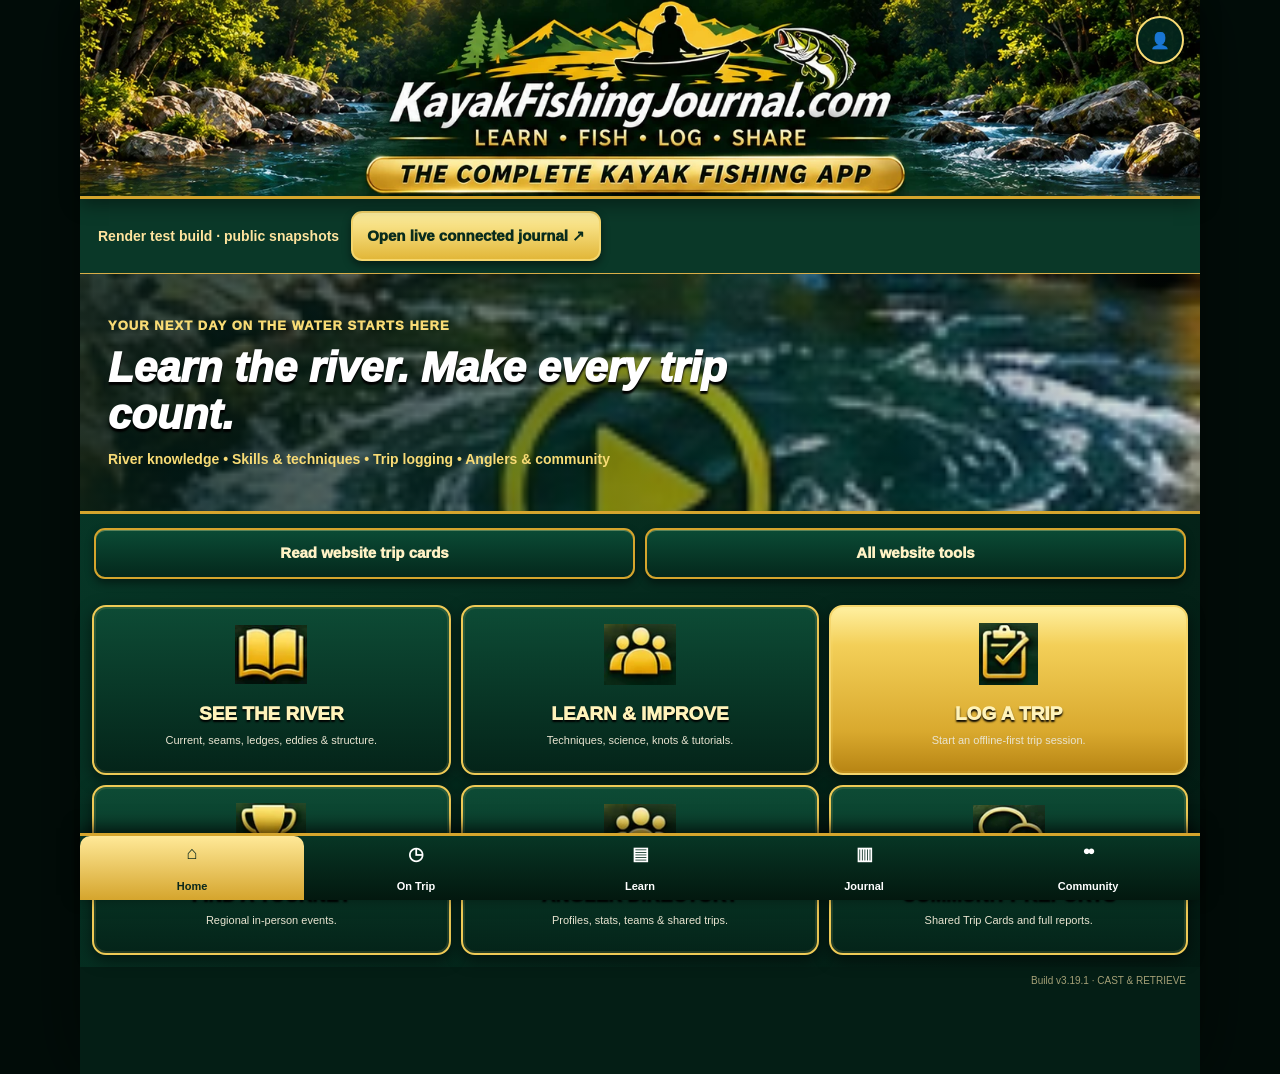
<file: index.html>
<!doctype html>
<html lang="en">
<head>
<meta charset="utf-8">
<meta name="viewport" content="width=device-width,initial-scale=1,viewport-fit=cover">
<meta name="theme-color" content="#062f22">
<title>Kayak Fishing Journal</title>
<link rel="manifest" href="manifest.json"><meta name="description" content="Your connected Kayak Fishing Journal: offline trip logging, photos, Best Five and website account sync.">
<link rel="stylesheet" href="styles-v318.css">
</head>
<body>
<header class="topbar">
  <a class="brand" href="#/home" aria-label="Kayak Fishing Journal Home"><img class="brand-art" src="assets/brand/masthead-v312.webp" width="1448" height="253" alt="Kayak Fishing Journal — Learn, Fish, Log, Share. The complete kayak fishing app." fetchpriority="high"></a>
  <a class="profile-link" href="#/profile" aria-label="My Profile">👤</a>
</header>

<main id="app"><section class="page" data-route="account-trip"><div class="section-head"><h2>MY TRIP CARD &amp; REPORT</h2></div><div id="accountTripDetail" class="stack"></div></section>
<section class="page" data-route="reports"><div class="section-head"><div><small>One trip · Card · Story · Science</small><h2>TRIP CARD & REPORT</h2></div></div><div id="reportDetail" class="stack"></div></section>
  <section class="page" data-route="home">
    <div class="hero"><div class="hero-copy"><small>YOUR NEXT DAY ON THE WATER STARTS HERE</small><h1>Learn the river. Make every trip count.</h1><p>River knowledge • Skills & techniques • Trip logging • Anglers & community</p></div></div>
    <nav class="collection-tabs" aria-label="Quick access"><a class="button-link" href="#/community">Read website trip cards</a><a class="button-link" href="#/website">All website tools</a></nav><div class="tile-grid">
      <a class="tile" data-icon="book" href="#/see-water"><b>SEE THE RIVER</b><span>Current, seams, ledges, eddies & structure.</span></a>
      <a class="tile" data-icon="learn" href="#/learn-hub"><b>LEARN & IMPROVE</b><span>Techniques, science, knots & tutorials.</span></a>
      <a class="tile accent" data-icon="log" href="#/on-trip"><b>LOG A TRIP</b><span>Start an offline-first trip session.</span></a>
      <a class="tile" data-icon="trophy" href="#/tournaments"><b>FIND A TOURNEY</b><span>Regional in-person events.</span></a>
      <a class="tile" data-icon="anglers" href="#/directory"><b>ANGLER DIRECTORY</b><span>Profiles, stats, teams & shared trips.</span></a>
      <a class="tile" data-icon="community" href="#/community"><b>COMMUNITY REPORTS</b><span>Shared Trip Cards and full reports.</span></a>
    </div>
  </section>

  <section class="page" data-route="see-water">
    <div class="section-head"><img class="section-emblem" src="assets/brand/book-v312.webp" alt="" width="76" height="65"><div><small>River Structure & Location Tutorials</small><h2>SEE THE WATER</h2></div></div>
    <div class="lesson-grid">
      <a class="lesson-card" href="#/lesson/eddy"><div class="lesson-img"><img src="assets/river/eddy.webp" alt="" loading="lazy"></div><b>Eddies & Backwater</b><span>See It • Understand It • Fish It • Try It</span></a>
      <a class="lesson-card" href="#/lesson/seam"><div class="lesson-img"><img src="assets/river/seam.webp" alt="" loading="lazy"></div><b>Current Seam</b><span>Fast water meets soft water.</span></a>
      <a class="lesson-card" href="#/lesson/boulder"><div class="lesson-img"><img src="assets/river/boulder.webp" alt="" loading="lazy"></div><b>Boulder Break</b><span>Protected water around rock.</span></a>
      <a class="lesson-card" href="#/lesson/ledge"><div class="lesson-img"><img src="assets/river/ledge.webp" alt="" loading="lazy"></div><b>Ledge / Drop</b><span>Shallow-to-deep transition.</span></a>
      <a class="lesson-card" href="#/lesson/riffle"><div class="lesson-img"><img src="assets/river/riffle.webp" alt="" loading="lazy"></div><b>Shoal / Riffle</b><span>Broken water and first drop.</span></a>
      <a class="lesson-card" href="#/lesson/tailout"><div class="lesson-img"><img src="assets/river/tailout.webp" alt="" loading="lazy"></div><b>Pool Tailout</b><span>Exit current and feeding lanes.</span></a>
      <a class="lesson-card" href="#/lesson/pool"><div class="lesson-img"><img src="assets/river/pool.webp" alt="" loading="lazy"></div><b>Deep Pool / Pocket</b><span>Recovery, staging and cold-front water.</span></a>
<a class="lesson-card" href="#/lesson/wood"><div class="lesson-img"><img src="assets/river/wood.webp" alt="" loading="lazy"></div><b>Laydowns & Wood Cover</b><span>Shade, branches and current breaks.</span></a><a class="lesson-card" href="#/lesson/bank"><div class="lesson-img"><img src="assets/river/bank.webp" alt="" loading="lazy"></div><b>Undercut Banks</b><span>Overhead cover beside feeding lanes.</span></a>    </div>
    <div class="link-list">
      <a href="#/techniques">Techniques <span>›</span></a>
      <a href="#/science">Science of Fishing <span>›</span></a>
      <a href="#/knots">Knot Tying <span>›</span></a>
    </div>
  </section>

  <section class="page" data-route="website"><div class="section-head"><div><small>Your full Kayak Fishing Journal</small><h2>EXPLORE THE WEBSITE</h2></div></div><div class="stack"><p>These tools open the established website. Their mobile migration is still in progress.</p><a class="button-link" href="https://kayakfishingjournal.com/#journal-review" target="_blank" rel="noopener">Full journal & trip posters ↗</a><a class="button-link" href="https://kayakfishingjournal.com/#river-lab" target="_blank" rel="noopener">River Lab & positioning ↗</a><a class="button-link" href="https://kayakfishingjournal.com/#river-conditions-panel" target="_blank" rel="noopener">Conditions & river forecasts ↗</a><a class="button-link" href="https://kayakfishingjournal.com/#tournaments" target="_blank" rel="noopener">Full tournament calendar ↗</a><a class="button-link" href="https://kayakfishingjournal.com/clubs.html" target="_blank" rel="noopener">Clubs & club journals ↗</a><a class="button-link" href="https://kayakfishingjournal.com/launches.html" target="_blank" rel="noopener">Public launches ↗</a><a class="button-link" href="https://kayakfishingjournal.com/fish-id.html" target="_blank" rel="noopener">Fish identification ↗</a><a class="button-link" href="https://kayakfishingjournal.com/research-faq.html" target="_blank" rel="noopener">Research & data-sharing details ↗</a><a class="button-link" href="https://kayakfishingjournal.com/policies.html" target="_blank" rel="noopener">Privacy & policies ↗</a></div></section>
  <section class="page" data-route="learn-hub">
  <div class="section-head"><img class="section-emblem" src="assets/brand/book-v312.webp" alt="" width="76" height="65"><div><small>Skills • Science • Knots • River Reading</small><h2>LEARN & IMPROVE</h2></div></div>
  <div class="tile-grid">
    <a class="tile" href="#/techniques"><b>Fishing Techniques</b><span>Ned Rig, Fluke, Topwater, Jig, Crankbait and more.</span></a>
    <a class="tile" href="#/science"><b>Science of Fishing</b><span>Wind, pressure, flow, rainfall, temperature and bite windows.</span></a>
    <a class="tile" href="#/knots"><b>Knot Tying</b><span>Palomar, Alberto, Double Uni and FG.</span></a>
    <a class="tile" href="#/see-water"><b>Read the River</b><span>Current, seams, ledges, eddies, riffles and tailouts.</span></a>
  </div>
</section>

<section class="page" data-route="lesson">
    <div class="river-view-tools"><label>Teaching view<select id="riverView"><option value="auto">Best view for this feature</option><option value="side">Side view · depth &amp; structure</option><option value="kayak">Kayak view · cast &amp; position</option><option value="overview">River overview · current &amp; seams</option></select></label><button id="riverReplay">↻ Replay all 4 steps</button></div><div class="lesson-hero river-motion-stage"><canvas id="lessonCanvas" width="1920" height="1080" aria-label="Four-step animated river lesson" role="img"></canvas></div><p id="riverImageStatus" role="status" style="margin:0;color:#ffe184"></p><p id="riverStageGuide" class="river-stage-guide"></p><div class="river-motion-legend"><span>◀ Cyan: current</span><span>┄ Gold: cast &amp; feature</span><span>┄ Coral: bait path</span><span>○ Green: comparison pass</span></div><label class="river-scrub">Lesson progress<input id="riverScrub" type="range" min="0" max="31.99" step="0.05" value="0" aria-label="Scrub the four-step river lesson"></label><p id="riverPlaybackStatus" class="river-playback-status" role="status">Step 1 of 4 · Paused</p>
    <div class="section-head"><div><small>TUTORIAL</small><h2 id="lessonTitle">Eddies & Backwater</h2></div></div>
    <div class="steps" id="lessonSteps"></div>
    <div class="control-row"><button id="prevLesson">Previous</button><button id="playLesson" class="primary">▶ Play</button><button id="nextLesson">Next</button></div>
    <article class="lesson-copy" id="lessonCopy"></article>
  </section>

  <section class="page" data-route="on-trip">
    <div class="section-head"><img class="section-emblem" src="assets/brand/log-v312.webp" alt="" width="76" height="65"><div><small>Track • Log • Catch • Improve</small><h2>ON TRIP</h2></div></div>
    <div class="trip-hud"><b id="tripTimer">00:00:00</b><span>Current Session</span></div>
    <div class="stats"><div><small>Catches</small><b id="catchCount">0</b></div><div><small>Largest</small><b id="largestCatch">—</b></div><div><small>Min/Catch</small><b id="minCatch">—</b></div></div>
    <div class="action-grid">
      <button id="startTripBtn" class="primary">Start Trip</button><button id="logCatchBtn">Log Catch</button><button id="tripPhotoBtn">Add Photo</button>
      <a class="button-link" href="#/science">Science</a><a class="button-link" href="#/journal">Journal</a><button id="endTripBtn">End & Save</button>
    </div>
  </section>

  <section class="page" data-route="journal">
    <div class="section-head"><img class="section-emblem" src="assets/brand/log-v312.webp" alt="" width="76" height="65"><div><small>Trips • Catches • Conditions • Patterns</small><h2>MY JOURNAL</h2></div><a class="small-btn" href="#/on-trip">+ Trip</a></div>
    <nav class="collection-tabs" aria-label="Journal collections"><a class="button-link primary" href="#/journal">My trips · this device</a><a class="button-link" href="#/community">Published website trips ›</a></nav><div id="journalList" class="stack"></div>
  </section>

  <section class="page" data-route="tournaments">
    <div class="section-head"><img class="section-emblem" src="assets/brand/trophy-v312.webp" alt="" width="76" height="65"><div><small>Events • Trails • Clubs</small><h2>FIND A TOURNEY</h2></div></div>
    <div class="stack">
      <article class="card"><b>WVKA Big Cash Event</b><span>May 22, 2027 • Summersville / Gauley</span></article>
      <article class="card"><b>WVKA Big Cash Event</b><span>June 26, 2027 • Bluestone / New / Greenbrier</span></article>
      <article class="card"><b>WVKA Big Cash Event</b><span>July 17, 2027 • Jackson County Shootout</span></article>
      <article class="card"><b>WVKA Big Cash Event</b><span>August 21, 2027 • Stonewall / Stonecoal / West Fork</span></article>
      <article class="card"><b>WVKA Big Cash Event</b><span>September 18, 2027 • Cheat Lake / River</span></article>
    </div>
  </section>

  <section class="page" data-route="directory">
  <div class="section-head"><img class="section-emblem" src="assets/brand/anglers-v312.webp" alt="" width="76" height="65"><div><small>Connect • Follow • Learn • Share</small><h2>ANGLERS DIRECTORY</h2><p class="dir-count">11 public angler profiles</p></div></div>
  <div class="directory-tools">
    <input id="anglerSearch" type="search" placeholder="Search angler names" autocomplete="off">
    <button id="findAnglersBtn" class="primary">Find anglers</button>
  </div>
  <div id="featuredAngler" class="featured-angler"></div>
  <div id="anglerGrid" class="angler-grid"></div>
</section>

<section class="page" data-route="community">
    <div class="section-head"><img class="section-emblem" src="assets/brand/community-v312.webp" alt="" width="76" height="65"><div><small>COMMUNITY</small><h2>Community Hub</h2></div></div>
    <div class="stack"><a class="card link-card community-directory-link" href="#/directory"><b>Anglers Directory</b><span>Browse our 11 public angler profiles.</span></a></div>
    <div class="section-head community-subhead"><div><small>REPORTS</small><h2>Shared Trip Cards</h2></div></div>
    <div class="report-search"><label>Find a report<input type="search" id="reportSearch" placeholder="Angler, water, bait or date"></label></div><div id="communityList" class="stack"></div><div class="stack"><a class="button-link" href="#/website">More tools from our website ›</a></div>
  </section>

  <section class="page" data-route="profile">
    <div class="profile-hero"><div class="profile-frame"><img id="profileImage" alt="" hidden><span id="profileFallback">👤</span></div><h2 id="profileName">Guest Angler</h2><span id="profileHome">Not signed in</span></div>
    <div class="stack">
      <article class="card" id="signinCard">
        <b>Sign In / Create Account</b>
        <label>Email<input id="emailInput" type="email" autocomplete="email"></label>
        <label>Display Name<input id="nameInput" autocomplete="name"></label>
        <label>Password<div class="password-row"><input id="passwordInput" type="password" autocomplete="current-password"><button id="showPasswordBtn" type="button">Show</button></div></label>
        <button id="signinBtn" class="primary">Sign In / Create Account</button><small id="signinStatus"></small>
      </article>
      <article class="card" id="profileCard" hidden>
        <b>My Profile</b>
        <label>Profile Photo<input id="profilePhotoInput" type="file" accept="image/*"></label>
        <label>Hometown / State<input id="homeInput"></label>
        <label>About Me<textarea id="aboutInput" rows="4"></textarea></label>
        <label>Kayak<input id="kayakInput"></label><label>Electronics<input id="electronicsInput"></label><label>Teams<input id="teamsInput"></label><label>Sponsors<input id="sponsorsInput"></label>
        <button id="saveProfileBtn" class="primary">Save Profile</button><a class="button-link" href="#/home">Done — Go to Home</a><button id="signoutBtn">Sign Out</button>
      </article>
    </div>
  </section>

  <section class="page" data-route="clubs"><div class="section-head"><div><small>MY CLUBS</small><h2>Club Journal</h2></div></div><article class="card"><b>WV Kayak Anglers</b><span>Club tools, tournaments, AOY and sponsor cards will live here.</span></article></section>
  <section class="page" data-route="settings"><div class="section-head"><div><small>SETTINGS</small><h2>Privacy & Sharing</h2></div></div><article class="card"><b>Directory Visibility</b><span>Public by default with opt-out.</span></article></section>
  <section class="page" data-route="techniques">
  <div class="section-head"><div><small>80 Anglers • 240 Bait Selections</small><h2>BAITS & TECHNIQUES</h2></div></div>
  <div class="bait-intro"><b>Community Driven</b><span>Built from real WV kayak angler bait selections and our learning library.</span></div>
  <div id="techniqueList" class="bait-grid"></div>
</section>
<section class="page" data-route="technique">
  <div class="section-head"><div><small id="baitCategoryKicker">BAIT TUTORIAL</small><h2 id="baitTitle">NED RIG / TRD</h2></div></div>
  <div class="bait-hero">
    <div id="baitArt" class="bait-art"></div>
    <div id="baitCommunityStat" class="bait-community-stat"></div>
  </div>
  <div class="bait-tabs">
    <button class="bait-tab active" data-bait-tab="quick">Quick</button>
    <button class="bait-tab" data-bait-tab="learn">Learn</button>
    <button class="bait-tab" data-bait-tab="deep">Deep Dive</button>
  </div>
  <div class="bait-animation">
    <svg id="baitMotion" viewBox="0 0 760 430" role="img" aria-label="Side view of bait action and retrieve"></svg>
    <p class="side-legend">Gold: cast · Coral: retrieve · Blue arrows: current</p>
    <p id="sideStatus" aria-live="polite">Side view · Cast → Settle → Retrieve</p>
    <div class="side-controls"><button id="sidePrevious">Previous</button><button id="playBaitMotion" class="primary">▶ Play Presentation</button><button id="sideNext">Next</button></div>
    <label class="side-scrub">Presentation progress<input id="sideProgress" type="range" min="0" max="100" value="0" step="0.1"></label>
    <button id="sideZoom" aria-pressed="false">Action close-up</button>
    <small class="side-note">Animated side view; depths and timing are illustrative. Lure photos are examples of each bait family.</small>
  </div>
  <div id="baitLessonContent" class="bait-lesson-content"></div>
  <div class="bait-actions">
    <a class="button-link" href="#/see-water">River Examples</a>
    <a class="button-link" href="#/science">Science & Conditions</a>
    <a class="button-link" href="#/techniques">All Baits</a>
  </div>
</section>
  <section class="page" data-route="science"><div class="section-head"><img class="section-emblem" src="assets/brand/book-v312.webp" alt="" width="76" height="65"><div><small>Conditions • Patterns • Timing</small><h2>SCIENCE OF FISHING</h2></div></div><div id="scienceLocation"></div><div id="scienceList" class="stack"></div></section>
  <section class="page" data-route="knots">
  <div class="section-head"><img class="section-emblem" src="assets/brand/knot-v312.webp" alt="" width="76" height="65"><div><small>Essential Knots for Kayak Anglers</small><h2>KNOT TYING</h2></div></div>
  <div id="knotList" class="knot-grid"></div>
  <section class="knot-guide">
    
    <h3 id="knotGuideTitle" class="knot-guide-title">Palomar</h3>
    <div class="knot-stage">
      <svg id="knotSvg" viewBox="0 0 360 240" role="img" aria-label="Animated knot step diagram"></svg>
      <div class="knot-step-copy">
        <b id="knotStepCount">Step 1 of 4</b>
        <p id="knotStepText">Feed the doubled loop through the eye.</p>
      </div>
    </div>
    <div class="knot-dots" id="knotDots"></div>
    <div class="knot-controls">
      <button id="knotPrevBtn">Previous</button>
      <button id="knotPlayBtn" class="primary">▶ Play step</button>
      <button id="knotReplayBtn">↻ Replay step</button>
      <button id="knotNextBtn">Next</button>
    </div>
  </section>
</section>
</main>

<nav class="bottom-nav"><a href="#/home">Home</a><a href="#/on-trip">On Trip</a><a href="#/learn-hub">Learn</a><a href="#/journal">Journal</a><a href="#/community">Community</a></nav>
<div class="build">Build v3.19.1 · CAST & RETRIEVE</div>
<script src="learn-data.js" defer></script>
<script src="db.js" defer></script>
<script src="journal-bridge.js" defer></script>
<script src="bait-data.js" defer></script>
<script src="lure-images.js" defer></script>
<script src="lure-orientation.js" defer></script>
<script src="bait-side-v39.js" defer></script>
<script src="science-v39.js" defer></script>
<script src="trip-locations-v311.js" defer></script>
<script src="science-data-v311.js" defer></script>
<script src="public-reports-v318.js"></script>
<script src="river-motion-v3191.js" defer></script>
<script src="app-v318.js" defer></script><script src="connected-v318.js" defer></script>
</body>
</html>
</file>
<file: styles-v318.css>
:root{--g:#062f22;--g2:#0b4935;--gold:#d9ae48;--gold2:#f3db97;--ivory:#f5f2e6;--ink:#17231d;--muted:#6c766f;--shadow:0 8px 24px rgba(0,0,0,.18)}*{box-sizing:border-box}html,body{margin:0;background:#0d1f18;color:var(--ink);font-family:-apple-system,BlinkMacSystemFont,"Segoe UI",sans-serif}body{padding-bottom:86px}.topbar{position:sticky;top:0;z-index:20;display:flex;align-items:center;justify-content:space-between;padding:12px 14px;background:linear-gradient(180deg,#0c4b37,#062f22);border-bottom:2px solid var(--gold);color:#fff}.brand{color:#fff;text-decoration:none;display:flex;flex-direction:column}.brand strong{font-size:18px}.brand span{font-size:11px;color:var(--gold2)}.profile-link{width:44px;height:44px;display:grid;place-items:center;border:2px solid var(--gold);border-radius:50%;text-decoration:none;background:#fff2}.page{display:none;min-height:calc(100vh - 150px);background:var(--ivory)}.page.active{display:block}.hero{min-height:265px;padding:28px 18px;display:flex;align-items:flex-end;color:white;background:linear-gradient(rgba(3,37,26,.2),rgba(3,37,26,.86)),url("https://npgallery.nps.gov/GetAsset/E1354DBB-155D-451F-67B7D2564D66FBDA/proxyhires.jpg") center/cover}.hero-copy small,.section-head small{color:var(--gold);font-weight:900;letter-spacing:.08em}.hero-copy h1{font-size:32px;line-height:1.02;margin:6px 0 8px}.hero-copy p{margin:0;color:#f7efd6}.tile-grid,.lesson-grid{display:grid;grid-template-columns:repeat(2,1fr);gap:10px;padding:12px}.tile,.lesson-card{display:flex;flex-direction:column;gap:5px;text-decoration:none;color:var(--ink);background:#fff;border:2px solid #d9c98d;border-radius:16px;padding:14px;box-shadow:var(--shadow);min-height:122px}.tile.accent{background:linear-gradient(#ffe985,#dfae34)}.tile b,.lesson-card b{font-size:17px;color:var(--g)}.tile span,.lesson-card span,.card span{color:var(--muted);font-size:13px}.section-head{display:flex;align-items:center;justify-content:space-between;padding:18px 14px 10px;background:linear-gradient(#0b4935,#062f22);color:#fff;border-bottom:2px solid var(--gold)}.section-head h2{margin:2px 0 0;font-size:25px}.small-btn{color:var(--g);background:var(--gold2);padding:9px 11px;border-radius:10px;text-decoration:none;font-weight:800}.lesson-card{padding:0;overflow:hidden}.lesson-card b,.lesson-card span{padding:0 10px}.lesson-card span{padding-bottom:10px}.lesson-img{height:105px;background:linear-gradient(rgba(3,33,24,.1),rgba(3,33,24,.45)),url("https://npgallery.nps.gov/GetAsset/E1354DBB-155D-451F-67B7D2564D66FBDA/proxyhires.jpg") center/cover}.link-list{padding:12px;display:grid;gap:8px}.link-list a,.button-link{display:flex;justify-content:space-between;align-items:center;background:#fff;border:2px solid #d9c98d;border-radius:13px;padding:14px;text-decoration:none;color:var(--g);font-weight:900}.lesson-hero{position:relative;height:275px;background:#133d2e;overflow:hidden}.lesson-photo{position:absolute;inset:0;background:linear-gradient(rgba(0,0,0,.04),rgba(0,0,0,.28)),url("https://npgallery.nps.gov/GetAsset/E1354DBB-155D-451F-67B7D2564D66FBDA/proxyhires.jpg") center/cover}.motion-overlay{position:absolute;inset:0}.flow{position:absolute;color:#6ee6ff;font-size:38px;text-shadow:0 2px 5px #000}.flow.a{right:12%;top:27%}.flow.b{right:30%;top:37%}.eddy-ring{position:absolute;left:34%;top:37%;width:122px;height:82px;border:7px dashed #ffd83d;border-radius:50%}.target{position:absolute;right:18%;bottom:25%;width:44px;height:44px;border:5px solid #ffe03e;border-radius:50%}.kayak{position:absolute;left:47%;bottom:8%;width:62px;height:24px;border-radius:60%;background:#d88329;border:3px solid #1e2a24}.motion-overlay.playing .flow{animation:flow 1.6s linear infinite}.motion-overlay.playing .eddy-ring{animation:spin 3s linear infinite}.motion-overlay.playing .target{animation:pulse 1.3s ease-in-out infinite}@keyframes flow{to{transform:translateX(-35px);opacity:.3}}@keyframes spin{to{transform:rotate(360deg)}}@keyframes pulse{50%{transform:scale(1.2)}}.steps{display:grid;grid-template-columns:repeat(4,1fr);gap:6px;padding:10px}.steps button{border:1px solid var(--gold);border-radius:999px;background:#fff;padding:10px 4px;font-size:11px;font-weight:800}.steps button.active{background:var(--gold);color:#13261d}.control-row{display:grid;grid-template-columns:1fr 1.2fr 1fr;gap:8px;padding:0 12px 12px}button,.button-link{min-height:48px;border-radius:12px;border:2px solid #caa648;background:#fff;color:var(--g);font-weight:900;font-size:15px}button.primary,.primary{background:linear-gradient(#ffe985,#dfae34)}.lesson-copy,.card,.trip-hud,.stats{margin:12px;background:#fff;border:2px solid #d9c98d;border-radius:15px;padding:14px;box-shadow:var(--shadow)}.lesson-copy h3{color:var(--g);margin-top:0}.stack{display:grid;gap:10px;padding:12px}.card{margin:0;display:flex;flex-direction:column;gap:8px}.link-card{text-decoration:none}.trip-hud{text-align:center}.trip-hud b{font-size:34px;color:var(--g)}.trip-hud span{display:block;color:var(--muted)}.stats{display:grid;grid-template-columns:repeat(3,1fr);gap:8px}.stats div{text-align:center}.stats b{display:block;font-size:22px;color:var(--g)}.action-grid{display:grid;grid-template-columns:repeat(2,1fr);gap:10px;padding:12px}.action-grid .button-link{justify-content:center}.profile-hero{text-align:center;padding:24px 12px;background:linear-gradient(#0b4935,#062f22);color:#fff}.profile-frame{width:118px;height:118px;margin:auto;border-radius:50%;overflow:hidden;border:5px solid var(--gold);box-shadow:0 0 0 4px var(--gold2);background:#285d47;position:relative;display:grid;place-items:center}.profile-frame img{position:absolute;inset:0;width:100%;height:100%;object-fit:cover}.profile-frame span{font-size:48px}.profile-hero h2{margin:14px 0 3px}.profile-hero>span{color:var(--gold2)}label{display:grid;gap:6px;font-weight:800;color:var(--g)}input,textarea,select{width:100%;font:inherit;padding:12px;border:1px solid #b8b7a8;border-radius:10px;background:#fff;color:#17231d}.password-row{display:grid;grid-template-columns:1fr auto;gap:8px}.password-row button{min-width:72px}.bottom-nav{position:fixed;left:0;right:0;bottom:0;z-index:30;display:grid;grid-template-columns:repeat(5,1fr);background:#062f22;border-top:2px solid var(--gold);padding-bottom:env(safe-area-inset-bottom)}.bottom-nav a{color:#fff;text-decoration:none;text-align:center;padding:12px 4px;font-size:11px;font-weight:800}.bottom-nav a.active{color:var(--gold2);background:#0b4935}.build{position:fixed;right:6px;bottom:74px;z-index:31;color:#fff8;font-size:9px;pointer-events:none}@media(min-width:700px){body{max-width:560px;margin:auto;background:#0b1511}.topbar,.bottom-nav{max-width:560px;margin:auto;left:50%;right:auto;transform:translateX(-50%);width:100%}}.scene-label{position:absolute;left:10px;right:10px;bottom:8px;z-index:8;background:#062f22d9;color:#fff;border:1px solid var(--gold);border-radius:9px;padding:7px 9px;font-weight:850;font-size:11px}.motion-overlay.step-0 .target,.motion-overlay.step-0 .kayak{opacity:.25}.motion-overlay.step-1 .kayak{opacity:.2}.motion-overlay.step-2 .target,.motion-overlay.step-2 .kayak{opacity:1}.motion-overlay.step-3 .target{box-shadow:0 0 0 12px #ffe03e30}.lane{position:absolute;top:0;bottom:0}.lane.fast{right:0;width:48%;background:linear-gradient(90deg,#7de8ff33,#2f9bb766)}.lane.slow{left:0;width:52%;background:linear-gradient(90deg,#214e3b22,#68a88933)}.seam-line{position:absolute;top:5%;bottom:5%;left:52%;width:5px;background:#fff7;border-radius:5px;box-shadow:0 0 0 2px #0003}.seam-target{left:49%;right:auto;bottom:36%}.seam-kayak{left:20%}.rock-shape{position:absolute;left:43%;top:33%;width:92px;height:72px;border-radius:48% 52% 45% 55%;background:radial-gradient(circle at 35% 30%,#a9a288,#5b594d 68%,#34352e);border:3px solid #2e312b;box-shadow:0 8px 10px #0006}.soft-pocket{position:absolute;left:43%;top:59%;width:110px;height:62px;border:5px dashed #ffe03e;border-radius:50%;transform:rotate(-8deg)}.boulder-target{left:59%;right:auto;bottom:20%}.ledge-shallow{position:absolute;left:0;top:0;width:50%;height:100%;background:#7f9f7838}.ledge-deep{position:absolute;right:0;top:0;width:50%;height:100%;background:#103a5d66}.ledge-edge{position:absolute;left:49%;top:0;bottom:0;width:10px;background:linear-gradient(#e8d89b,#7b693b);box-shadow:0 0 8px #0008}.ledge-target{left:56%;right:auto;bottom:42%}.riffle-rock{position:absolute;background:#6c6b60;border:3px solid #3b3c36;border-radius:50%;box-shadow:0 4px 8px #0006}.r1{left:26%;top:35%;width:54px;height:44px}.r2{left:49%;top:24%;width:64px;height:50px}.r3{left:67%;top:45%;width:48px;height:38px}.riffle-target{right:16%;bottom:18%}.tail-bank{position:absolute;top:0;bottom:0;width:24%;background:#2d4933aa}.tail-bank.left{left:0;clip-path:polygon(0 0,100% 18%,64% 100%,0 100%)}.tail-bank.right{right:0;clip-path:polygon(0 18%,100% 0,100% 100%,36% 100%)}.tail1{left:40%;top:22%;right:auto}.tail2{left:55%;top:38%;right:auto}.tail-target{left:47%;right:auto;bottom:18%}.motion-overlay.playing.scene-seam .seam-line{animation:seamGlow 1.4s ease-in-out infinite}.motion-overlay.playing.scene-boulder .soft-pocket{animation:pulse 1.5s ease-in-out infinite}.motion-overlay.playing.scene-ledge .ledge-edge{animation:ledgeGlow 1.3s ease-in-out infinite}.motion-overlay.playing.scene-riffle .riffle-rock{animation:rockPulse 1.8s ease-in-out infinite}.motion-overlay.playing.scene-tailout .tail1,.motion-overlay.playing.scene-tailout .tail2{animation:tailFlow 1.4s linear infinite}@keyframes seamGlow{50%{box-shadow:0 0 16px #ffe780}}@keyframes ledgeGlow{50%{filter:brightness(1.6)}}@keyframes rockPulse{50%{transform:translateY(3px)}}@keyframes tailFlow{to{transform:translateY(34px);opacity:.2}}#lessonCanvas{display:block;width:100%;height:100%;object-fit:cover;background:#214f5b}.knot-grid{display:grid;grid-template-columns:repeat(2,minmax(0,1fr));gap:10px;padding:12px}.knot-card{display:flex;flex-direction:column;align-items:stretch;text-align:left;gap:4px;min-height:175px;padding:10px;background:linear-gradient(180deg,#16221c,#0a1510);color:#fff;border:2px solid var(--gold);box-shadow:var(--shadow)}.knot-card.active{box-shadow:0 0 0 3px #f3db9755,0 8px 24px rgba(0,0,0,.25)}.knot-card b{font-size:18px;color:#fff}.knot-card span{font-size:13px;color:#f0ead6}.knot-card strong{margin-top:auto;color:var(--gold2);font-size:13px}.knot-mini{height:74px;border-radius:9px;background:#063e2e;overflow:hidden;border:1px solid #d9ae4877}.knot-mini svg{width:100%;height:100%}.knot-mini .hook{stroke:#ddd6c2;fill:none;stroke-width:6}.knot-guide{margin:12px;padding:14px;border:2px solid var(--gold);border-radius:18px;background:linear-gradient(#0d4a36,#073425);color:#fff;box-shadow:var(--shadow)}.knot-guide>small{font-weight:900;letter-spacing:.08em}.knot-guide h3{margin:8px 0 14px;color:var(--gold2);font-size:22px}.knot-stage{display:grid;grid-template-columns:1.05fr 1fr;gap:12px;align-items:center;border:1px solid var(--gold);border-radius:14px;padding:12px;background:#073526}#knotSvg{width:100%;min-height:210px;background:#063e2e;border-radius:12px}#knotSvg .hook{stroke:#ddd6c2;fill:none;stroke-width:7}#knotSvg.animate .knot-line{stroke-dasharray:700;stroke-dashoffset:700;animation:knotDraw .9s ease forwards}@keyframes knotDraw{to{stroke-dashoffset:0}}.knot-step-copy b{display:block;color:var(--gold2);font-size:17px}.knot-step-copy p{font-size:17px;line-height:1.35;color:#fff;margin-bottom:0}.knot-dots{display:flex;justify-content:center;gap:9px;padding:12px 0 2px}.knot-dot{width:16px;height:16px;min-height:16px;padding:0;border-radius:50%;border:2px solid var(--gold);background:transparent}.knot-dot.active{background:var(--gold)}.knot-controls{display:grid;grid-template-columns:1fr 1.2fr;gap:8px;margin-top:12px}.knot-controls button{min-height:52px}.directory-tools{display:grid;grid-template-columns:1fr auto;gap:8px;padding:12px;background:var(--ivory)}.directory-tools input{min-height:50px}.directory-tools button{padding:0 16px}.dir-count{margin:5px 0 0;color:var(--gold2);font-weight:800}.featured-angler{margin:12px;padding:14px;border:2px solid var(--gold);border-radius:18px;background:linear-gradient(180deg,#0c4a36,#062f22);color:#fff;box-shadow:var(--shadow);display:grid;grid-template-columns:auto 1fr;gap:12px;align-items:center}.featured-avatar{width:76px;height:76px;border-radius:16px;background:linear-gradient(#f3db97,#d9ae48);color:#062f22;border:3px solid #f7e8b7;display:grid;place-items:center;font-size:28px;font-weight:950}.featured-copy small{color:var(--gold2);font-weight:900}.featured-copy h3{margin:2px 0 2px;font-size:24px}.featured-copy p{margin:0;color:#eee5c9}.angler-stats{grid-column:1/-1;display:grid;grid-template-columns:repeat(4,1fr);background:#f7f1df;color:#111;border-radius:12px;overflow:hidden;border:1px solid var(--gold)}.angler-stats div{text-align:center;padding:9px 5px;border-right:1px solid #d8c48c}.angler-stats div:last-child{border-right:0}.angler-stats small{display:block;font-size:10px;text-transform:uppercase;font-weight:900}.angler-stats b{display:block;font-size:18px}.profile-pending{grid-column:1/-1;color:#efe5c9;border-top:1px solid #d9ae4866;padding-top:10px}.angler-grid{display:grid;grid-template-columns:repeat(2,minmax(0,1fr));gap:8px;padding:12px}.angler-row{min-height:64px;display:grid;grid-template-columns:auto 1fr auto;align-items:center;gap:9px;text-align:left;padding:8px;background:linear-gradient(#18251e,#0c1510);color:#fff;border:2px solid var(--gold);border-radius:12px}.angler-row span:nth-child(2){display:flex;flex-direction:column;min-width:0}.angler-row b{white-space:nowrap;overflow:hidden;text-overflow:ellipsis;font-size:14px}.angler-row small{color:#e9dfc2;font-size:10px}.angler-row strong{font-size:26px}.angler-avatar{width:42px;height:42px;border-radius:10px;background:linear-gradient(#f3db97,#d9ae48);color:#062f22;display:grid;place-items:center;font-weight:950}.community-directory-link{background:linear-gradient(#0b4935,#062f22);color:#fff}.community-directory-link b{color:var(--gold2)}.community-directory-link span{color:#eee5c9}.community-subhead{margin-top:4px}@media(max-width:390px){.knot-stage{grid-template-columns:1fr}.knot-controls{grid-template-columns:1fr 1fr}.angler-stats{grid-template-columns:repeat(2,1fr)}.angler-grid{grid-template-columns:1fr 1fr}.directory-tools{grid-template-columns:1fr}}.angler-row{grid-template-columns:auto 1fr auto;padding:7px 9px;min-height:60px}.angler-row span:nth-child(2){display:block}.angler-row b{font-size:15px;line-height:1.1}.angler-thumb{width:44px;height:44px;border-radius:10px;object-fit:cover;border:2px solid var(--gold2);background:#173f31}.featured-photo-wrap{width:92px;height:92px;border-radius:16px;overflow:hidden;border:3px solid var(--gold2);box-shadow:0 3px 10px #0005;background:#173f31}.featured-photo{width:100%;height:100%;object-fit:cover;display:block}.featured-avatar{display:none}@media(max-width:390px){.angler-grid{grid-template-columns:1fr 1fr}.angler-row{min-height:58px}.angler-thumb{width:40px;height:40px}.angler-row b{font-size:13px}.featured-photo-wrap{width:82px;height:82px}}[data-route="directory"]{overflow-x:hidden}[data-route="directory"] .directory-tools{display:grid!important;grid-template-columns:minmax(0,1fr) auto!important;gap:10px!important;padding:14px!important;align-items:center!important}[data-route="directory"] .directory-tools input{min-width:0!important;width:100%!important;height:52px!important}[data-route="directory"] .directory-tools button{width:auto!important;white-space:nowrap!important;height:52px!important;padding:0 18px!important}[data-route="directory"] .featured-angler{margin:12px 14px!important;padding:14px!important;display:grid!important;grid-template-columns:92px minmax(0,1fr)!important;gap:12px!important;align-items:center!important;background:linear-gradient(180deg,#0c4a36,#062f22)!important;border:2px solid var(--gold)!important;border-radius:18px!important;box-shadow:var(--shadow)!important;color:#fff!important;min-width:0!important}[data-route="directory"] .featured-photo-wrap{width:92px!important;height:92px!important;overflow:hidden!important;border-radius:14px!important;border:3px solid var(--gold2)!important;background:#173f31!important}[data-route="directory"] .featured-photo{width:100%!important;height:100%!important;display:block!important;object-fit:cover!important}[data-route="directory"] .featured-copy{min-width:0!important}[data-route="directory"] .featured-copy h3{margin:2px 0 4px!important;font-size:26px!important;line-height:1.05!important;color:#fff!important}[data-route="directory"] .featured-copy p{margin:0!important;color:#f1e7c7!important;font-size:15px!important}[data-route="directory"] .featured-copy small{color:var(--gold2)!important;font-size:11px!important;font-weight:900!important}[data-route="directory"] .angler-stats{grid-column:1/-1!important;display:grid!important;grid-template-columns:repeat(4,minmax(0,1fr))!important;width:100%!important;background:#f7f1df!important;color:#111!important;border:1px solid var(--gold)!important;border-radius:11px!important;overflow:hidden!important}[data-route="directory"] .angler-stats div{padding:9px 4px!important;text-align:center!important;border-right:1px solid #d7c58c!important;min-width:0!important}[data-route="directory"] .angler-stats div:last-child{border-right:0!important}[data-route="directory"] .angler-stats small{display:block!important;font-size:9px!important;line-height:1.05!important;text-transform:uppercase!important;font-weight:900!important;color:#262626!important}[data-route="directory"] .angler-stats b{display:block!important;margin-top:2px!important;font-size:18px!important;line-height:1!important;color:#111!important;white-space:nowrap!important}[data-route="directory"] .angler-grid{display:grid!important;grid-template-columns:repeat(2,minmax(0,1fr))!important;gap:9px!important;padding:12px 14px 18px!important;width:100%!important}[data-route="directory"] .angler-row{width:100%!important;min-width:0!important;min-height:60px!important;display:grid!important;grid-template-columns:46px minmax(0,1fr) 18px!important;gap:9px!important;align-items:center!important;padding:7px 9px!important;background:linear-gradient(180deg,#17241d,#0d1611)!important;color:#fff!important;border:2px solid var(--gold)!important;border-radius:12px!important;box-shadow:none!important;overflow:hidden!important}[data-route="directory"] .angler-thumb{width:46px!important;height:46px!important;border-radius:9px!important;object-fit:cover!important;border:2px solid var(--gold2)!important;background:#173f31!important}[data-route="directory"] .angler-row span:nth-child(2){min-width:0!important;display:block!important}[data-route="directory"] .angler-row b{display:block!important;font-size:15px!important;line-height:1.05!important;color:#fff!important;white-space:nowrap!important;overflow:hidden!important;text-overflow:ellipsis!important}[data-route="directory"] .angler-row strong{font-size:24px!important;line-height:1!important;color:#f4ecd0!important}@media(max-width:430px){[data-route="directory"] .directory-tools{grid-template-columns:1fr!important}[data-route="directory"] .directory-tools button{width:100%!important}[data-route="directory"] .featured-angler{grid-template-columns:78px minmax(0,1fr)!important}[data-route="directory"] .featured-photo-wrap{width:78px!important;height:78px!important}[data-route="directory"] .featured-copy h3{font-size:22px!important}[data-route="directory"] .angler-stats{grid-template-columns:repeat(2,minmax(0,1fr))!important}[data-route="directory"] .angler-stats div:nth-child(2){border-right:0!important}[data-route="directory"] .angler-stats div:nth-child(-n+2){border-bottom:1px solid #d7c58c!important}[data-route="directory"] .angler-grid{grid-template-columns:repeat(2,minmax(0,1fr))!important;gap:8px!important}[data-route="directory"] .angler-row{grid-template-columns:42px minmax(0,1fr) 16px!important;padding:6px 7px!important}[data-route="directory"] .angler-thumb{width:42px!important;height:42px!important}[data-route="directory"] .angler-row b{font-size:13px!important}}[data-route="directory"] .angler-grid{grid-template-columns:1fr!important;gap:8px!important}[data-route="directory"] .angler-row{grid-template-columns:52px minmax(0,1fr) 22px!important;min-height:64px!important;padding:8px 12px!important}[data-route="directory"] .angler-thumb{width:50px!important;height:50px!important;border-radius:10px!important}[data-route="directory"] .angler-row b{font-size:17px!important}@media(max-width:430px){[data-route="directory"] .angler-grid{grid-template-columns:1fr!important}[data-route="directory"] .angler-row{grid-template-columns:48px minmax(0,1fr) 20px!important}[data-route="directory"] .angler-thumb{width:46px!important;height:46px!important}[data-route="directory"] .angler-row b{font-size:16px!important}}.knot-guide-title{font-size:18px!important;margin:0 0 10px!important;color:var(--gold2)!important}.knot-stage{grid-template-columns:1fr!important;gap:10px!important}#knotSvg{min-height:290px!important}.knot-step-copy{text-align:center}.knot-step-copy b{font-size:14px!important;opacity:.8}.knot-step-copy p{font-size:18px!important;line-height:1.45!important;max-width:560px;margin:6px auto 0!important}.knot-line{transition:none!important}#knotSvg.slow-demo .guide-dot{filter:drop-shadow(0 0 5px #fff)}.knot-controls{grid-template-columns:1fr 1fr!important}:root{--kfj-green:#031f17;--kfj-green2:#063d2b;--kfj-green3:#0a5a3b;--kfj-black:#09100d;--kfj-gold:#d5a52d;--kfj-gold2:#f8db75;--kfj-gold3:#fff0a9;--kfj-ivory:#fff7df;--kfj-muted:#d5d0bd;--kfj-edge:#f4c74b;--kfj-shadow:0 8px 22px rgba(0,0,0,.42)}html,body{background:#020d09!important;color:#fff!important}body{background:radial-gradient(circle at 50% -15%,rgba(42,121,77,.36),transparent 34%),linear-gradient(180deg,#041b13,#021009 70%,#020b07)!important}.topbar{min-height:106px!important;padding:10px 58px 8px!important;display:grid!important;grid-template-columns:1fr!important;align-items:center!important;justify-items:center!important;background:linear-gradient(rgba(2,31,22,.88),rgba(2,31,22,.95)),url("https://npgallery.nps.gov/GetAsset/E1354DBB-155D-451F-67B7D2564D66FBDA/proxyhires.jpg") center/cover!important;border-bottom:3px solid var(--kfj-gold)!important;box-shadow:0 5px 18px rgba(0,0,0,.45)!important}.brand{position:relative!important;width:100%!important;max-width:420px!important;align-items:center!important;text-align:center!important;line-height:1!important;color:#fff!important;text-shadow:0 3px 2px #000,0 0 8px rgba(0,0,0,.8)!important}.brand:before{content:"";width:180px;height:30px;display:block;margin:0 auto -4px;background:linear-gradient(135deg,transparent 16%,#f5c937 17% 21%,transparent 22% 26%,#f5c937 27% 32%,transparent 33%) left 47%/65px 18px no-repeat,radial-gradient(circle at 50% 65%,#f7c936 0 24%,transparent 25%) center/40px 40px no-repeat;opacity:.95}.brand strong{font-style:italic!important;font-weight:950!important;font-size:clamp(23px,6vw,35px)!important;letter-spacing:-1.3px!important}.brand span{margin-top:5px!important;color:var(--kfj-gold2)!important;font-size:12px!important;font-weight:950!important;letter-spacing:.12em!important}.profile-link{position:absolute!important;right:14px!important;top:27px!important;width:48px!important;height:48px!important;border:2px solid var(--kfj-gold2)!important;background:linear-gradient(#0b5439,#063323)!important;color:white!important;box-shadow:0 3px 10px #0008!important}.page{background:linear-gradient(rgba(3,31,23,.97),rgba(2,20,14,.98)),url("https://npgallery.nps.gov/GetAsset/E1354DBB-155D-451F-67B7D2564D66FBDA/proxyhires.jpg") center top/cover fixed!important;color:#fff!important}.section-head{margin:0!important;padding:15px 16px 12px!important;background:linear-gradient(180deg,rgba(9,76,52,.94),rgba(2,41,29,.98))!important;border-top:1px solid #f4d66a55!important;border-bottom:3px solid var(--kfj-gold)!important;box-shadow:inset 0 -1px 0 #ffe99266,0 5px 12px #0005!important}.section-head small{display:block!important;color:#fff!important;font-size:12px!important;font-weight:800!important;letter-spacing:.04em!important;text-transform:none!important}.section-head h2{margin:2px 0 0!important;font-size:clamp(26px,8vw,42px)!important;line-height:.95!important;font-weight:1000!important;font-style:italic!important;letter-spacing:-.04em!important;text-transform:uppercase!important;text-shadow:0 3px 2px #000!important}.card,.lesson-copy,.trip-hud,.stats,.profile-hero,.knot-guide{background:linear-gradient(180deg,#102019,#080e0b)!important;color:#fff!important;border:2px solid var(--kfj-gold)!important;box-shadow:inset 0 0 0 1px #ffe58b33,var(--kfj-shadow)!important}.card b,.lesson-copy h3{color:#fff!important}.card span{color:#e7dec1!important}button,.button-link,.small-btn{border:2px solid var(--kfj-gold)!important;border-radius:11px!important;font-weight:950!important;box-shadow:inset 0 1px 0 #fff5a855,0 4px 8px #0007!important}button.primary,.primary,.small-btn,.tile.accent{color:#0b281c!important;background:linear-gradient(180deg,#fff0a0 0%,#f3cf58 23%,#d9a92e 75%,#b78413 100%)!important;border-color:#f5d66c!important}.button-link{background:linear-gradient(#0c5037,#062f22)!important;color:#fff!important}.tile-grid{padding:12px!important;gap:10px!important}.tile{position:relative!important;min-height:128px!important;padding:54px 12px 14px!important;display:flex!important;align-items:center!important;justify-content:center!important;text-align:center!important;background:linear-gradient(180deg,rgba(9,42,31,.92),rgba(5,20,15,.98))!important;color:#fff!important;border:2px solid var(--kfj-gold)!important;border-radius:14px!important;box-shadow:inset 0 0 0 1px #fff3a52b,var(--kfj-shadow)!important}.tile:before{position:absolute;top:10px;left:50%;transform:translateX(-50%);color:#ffd94c;font-size:34px;line-height:1;text-shadow:0 2px 2px #000}.tile[data-icon="book"]:before{content:"▤"}.tile[data-icon="learn"]:before{content:"✦"}.tile[data-icon="log"]:before{content:"✓"}.tile[data-icon="trophy"]:before{content:"♛"}.tile[data-icon="anglers"]:before{content:"●●●";font-size:23px;letter-spacing:-4px}.tile[data-icon="community"]:before{content:"◯◯";font-size:28px;letter-spacing:-7px}.tile b{color:#fff!important;font-size:18px!important;line-height:1.05!important;font-weight:1000!important;text-shadow:0 2px 2px #000!important}.tile span{display:block!important;color:#e4dbc2!important;font-size:11px!important;line-height:1.2!important;margin-top:5px!important}[data-route="home"] .hero{min-height:225px!important;padding:18px!important;align-items:flex-end!important;background:linear-gradient(rgba(0,25,18,.05),rgba(0,27,20,.85)),url("https://npgallery.nps.gov/GetAsset/E1354DBB-155D-451F-67B7D2564D66FBDA/proxyhires.jpg") center/cover!important;border-bottom:3px solid var(--kfj-gold)!important}[data-route="home"] .hero-copy{width:100%!important;text-align:center!important;padding:12px 10px!important;background:linear-gradient(90deg,transparent,#061e16dd 15%,#061e16ee 85%,transparent)!important}[data-route="home"] .hero-copy small{font-size:13px!important;color:var(--kfj-gold2)!important;font-weight:950!important}[data-route="home"] .hero-copy h1{margin:3px 0!important;font-size:28px!important;font-style:italic!important;font-weight:1000!important;color:#fff!important;text-shadow:0 3px 2px #000!important}[data-route="home"] .hero-copy p{color:var(--kfj-gold2)!important;font-weight:900!important}[data-route="see-water"] .lesson-grid{display:grid!important;grid-template-columns:repeat(3,minmax(0,1fr))!important;gap:8px!important;padding:10px!important}.lesson-card{min-height:150px!important;padding:0!important;overflow:hidden!important;background:#07130e!important;border:2px solid var(--kfj-gold)!important;border-radius:13px!important;box-shadow:inset 0 0 0 1px #fff29b22,0 5px 12px #0009!important}.lesson-img{height:105px!important;filter:saturate(1.18) contrast(1.05)!important;border-bottom:1px solid #f2cc59!important}.lesson-card b{color:#fff!important;font-size:13px!important;font-style:italic!important;font-weight:1000!important;line-height:1!important;text-transform:uppercase!important;text-shadow:0 2px 2px #000!important;padding:8px 6px 3px!important}.lesson-card span{color:#d8cfb5!important;font-size:9px!important;padding:0 6px 8px!important}.link-list a{background:linear-gradient(#0d5038,#082a20)!important;color:#fff!important;border:2px solid var(--kfj-gold)!important;box-shadow:var(--kfj-shadow)!important}[data-route="lesson"] .lesson-hero{margin:10px!important;height:auto!important;aspect-ratio:16/9!important;border:2px solid var(--kfj-gold)!important;border-radius:14px!important;overflow:hidden!important;box-shadow:var(--kfj-shadow)!important}#lessonCanvas{width:100%!important;height:100%!important}.steps{margin:0 8px!important;grid-template-columns:repeat(4,minmax(0,1fr))!important;gap:5px!important;padding:8px 0!important}.steps button{min-height:56px!important;padding:7px 3px!important;border:2px solid var(--kfj-gold)!important;background:linear-gradient(#0c4b35,#071b14)!important;color:#fff!important;font-size:11px!important}.steps button.active{background:linear-gradient(#ffe889,#d7a82c)!important;color:#08271c!important}.control-row{padding:0 10px 10px!important}.control-row button{background:linear-gradient(#0d4b35,#081b14)!important;color:#fff!important}.control-row button.primary{background:linear-gradient(#ffe889,#d7a82c)!important;color:#08271c!important}.lesson-copy{margin:0 10px 12px!important}[data-route="on-trip"] .trip-hud{margin:12px!important;min-height:165px!important;display:grid!important;place-items:center!important;background:linear-gradient(rgba(4,35,25,.42),rgba(4,25,18,.78)),url("https://npgallery.nps.gov/GetAsset/E1354DBB-155D-451F-67B7D2564D66FBDA/proxyhires.jpg") center/cover!important}[data-route="on-trip"] .trip-hud b{font-size:44px!important;color:#fff!important;text-shadow:0 3px 2px #000!important}[data-route="on-trip"] .trip-hud span{color:var(--kfj-gold2)!important;font-weight:900!important;text-transform:uppercase!important}[data-route="on-trip"] .stats{display:grid!important;grid-template-columns:repeat(3,1fr)!important;gap:7px!important;padding:8px!important;background:transparent!important;border:0!important;box-shadow:none!important}[data-route="on-trip"] .stats div{background:linear-gradient(#102119,#070e0b)!important;border:2px solid var(--kfj-gold)!important;border-radius:12px!important;padding:10px 4px!important}[data-route="on-trip"] .stats small{color:var(--kfj-gold2)!important;text-transform:uppercase!important;font-weight:900!important}[data-route="on-trip"] .stats b{color:#fff!important}.action-grid{gap:8px!important;padding:10px!important}.action-grid>*{min-height:58px!important;background:linear-gradient(#0d4d36,#071b14)!important;color:#fff!important}[data-route="on-trip"] #startTripBtn{background:linear-gradient(#ffe889,#d5a52d)!important;color:#08271c!important}[data-route="journal"] .stack,[data-route="tournaments"] .stack,[data-route="techniques"] .stack,[data-route="science"] .stack{padding:10px!important;gap:8px!important}[data-route="journal"] .card,[data-route="tournaments"] .card,[data-route="techniques"] .card,[data-route="science"] .card{min-height:72px!important;justify-content:center!important}[data-route="directory"] .directory-tools{background:transparent!important;padding:12px!important}[data-route="directory"] .directory-tools input{background:#062d21!important;border:2px solid var(--kfj-gold)!important;color:#fff!important;border-radius:12px!important}[data-route="directory"] .directory-tools input::placeholder{color:#d5ccb5!important}[data-route="directory"] .featured-angler{background:linear-gradient(180deg,#0b4b35,#061f17)!important;border:2px solid var(--kfj-gold)!important}[data-route="directory"] .angler-row{background:linear-gradient(180deg,#111c16,#060b08)!important;border:2px solid var(--kfj-gold)!important}[data-route="directory"] .angler-row b{font-size:17px!important}[data-route="community"] .community-directory-link{background:linear-gradient(#0b4e36,#061f17)!important;border:2px solid var(--kfj-gold)!important}.profile-hero{margin:0!important;border-radius:0!important;border-left:0!important;border-right:0!important;background:linear-gradient(#0a5138,#05251b)!important}.profile-frame{border-color:var(--kfj-gold)!important;box-shadow:0 0 0 4px #ffe98c55,0 5px 15px #000!important}label{color:#fff!important}input,textarea,select{background:#061c14!important;color:#fff!important;border:1px solid #b69539!important}.knot-grid{grid-template-columns:1fr!important;gap:8px!important;padding:10px!important}.knot-card{min-height:78px!important;display:grid!important;grid-template-columns:76px minmax(0,1fr) auto!important;grid-template-rows:auto auto!important;align-items:center!important;column-gap:10px!important;padding:8px!important;background:linear-gradient(#14231b,#070d0a)!important;border:2px solid var(--kfj-gold)!important}.knot-mini{grid-row:1/3;width:76px;height:58px!important}.knot-card b{font-size:17px!important}.knot-card span{font-size:11px!important}.knot-card strong{grid-column:3;grid-row:1/3;color:var(--kfj-gold2)!important;font-size:11px!important}.knot-guide{margin:10px!important;background:linear-gradient(#0b4b35,#052319)!important}#knotSvg{background:#052c20!important;border:1px solid #c59b2a!important}.bottom-nav{background:linear-gradient(180deg,#073625,#03180f)!important;border-top:3px solid var(--kfj-gold)!important;box-shadow:0 -5px 16px #000b!important}.bottom-nav a{position:relative!important;min-height:64px!important;display:flex!important;align-items:flex-end!important;justify-content:center!important;padding:28px 3px 8px!important;color:#fff!important;font-weight:900!important;font-size:11px!important}.bottom-nav a:before{position:absolute;top:7px;left:50%;transform:translateX(-50%);color:#fff;font-size:18px}.bottom-nav a[href="#/home"]:before{content:"⌂"}.bottom-nav a[href="#/on-trip"]:before{content:"◷"}.bottom-nav a[href="#/learn-hub"]:before{content:"▤"}.bottom-nav a[href="#/journal"]:before{content:"▥"}.bottom-nav a[href="#/community"]:before{content:"●●";font-size:13px;letter-spacing:-3px}.bottom-nav a.active{color:#09271c!important;background:linear-gradient(#ffe998,#d5a52d)!important;border-radius:10px 10px 0 0!important}.bottom-nav a.active:before{color:#09271c!important}.build{opacity:.35!important}@media(max-width:420px){.topbar{min-height:96px!important;padding-left:52px!important;padding-right:52px!important}.brand strong{font-size:22px!important}.brand span{font-size:10px!important}[data-route="see-water"] .lesson-grid{grid-template-columns:repeat(2,minmax(0,1fr))!important}.tile{min-height:118px!important}.section-head h2{font-size:30px!important}.bottom-nav a{font-size:10px!important}}.bait-intro{margin:10px;padding:12px 14px;border:2px solid var(--kfj-gold);border-radius:14px;background:linear-gradient(#0c4a35,#061f17);box-shadow:var(--kfj-shadow);display:flex;flex-direction:column;gap:3px}.bait-intro b{color:var(--kfj-gold2);font-size:18px}.bait-intro span{color:#eee4c8;font-size:12px}.bait-grid{display:grid;grid-template-columns:1fr;gap:8px;padding:10px}.bait-card{display:grid;grid-template-columns:92px minmax(0,1fr) 20px;gap:10px;align-items:center;min-height:94px;padding:8px 10px;text-decoration:none;background:linear-gradient(180deg,#14231b,#070d0a);border:2px solid var(--kfj-gold);border-radius:13px;box-shadow:var(--kfj-shadow);color:#fff}.bait-thumb{height:72px;display:grid;place-items:center;background:#073324;border:1px solid #d5a52d88;border-radius:10px;overflow:hidden}.bait-thumb svg{width:100%;height:100%}.bait-card-copy{min-width:0;display:flex;flex-direction:column;gap:4px}.bait-card-copy b{font-size:17px;color:#fff;line-height:1.05}.bait-card-copy small{font-size:11px;color:#dcd3b8;white-space:nowrap;overflow:hidden;text-overflow:ellipsis}.bait-card>strong{font-size:28px;color:#f3e6b5}.bait-stat-badge{align-self:flex-start;padding:3px 7px;border-radius:999px;background:linear-gradient(#f7db72,#c99a25);color:#08261b;font-size:10px;font-weight:950}.bait-stat-badge.secondary{background:#0b4d36;color:#f7e7a6;border:1px solid #d5a52d}.bait-hero{margin:10px;display:grid;grid-template-columns:1.15fr .85fr;gap:8px;min-height:150px}.bait-art,.bait-community-stat{border:2px solid var(--kfj-gold);border-radius:14px;background:linear-gradient(#0c4a35,#061f17);box-shadow:var(--kfj-shadow)}.bait-art{display:grid;place-items:center;padding:10px}.bait-art svg{width:100%;height:125px}.bait-community-stat{padding:12px;display:flex;flex-direction:column;justify-content:center;gap:6px}.bait-community-stat b{color:var(--kfj-gold2);font-size:18px}.bait-community-stat span{color:#fff;font-size:12px;line-height:1.3}.bait-tabs{display:grid;grid-template-columns:repeat(3,1fr);gap:6px;padding:0 10px 10px}.bait-tab{min-height:46px;background:linear-gradient(#0d5038,#071d15);color:#fff}.bait-tab.active{background:linear-gradient(#ffe995,#d5a52d);color:#06261b}.bait-animation{margin:0 10px 10px;border:2px solid var(--kfj-gold);border-radius:14px;overflow:hidden;background:#062b20;box-shadow:var(--kfj-shadow)}#baitMotion{display:block;width:100%;aspect-ratio:640/300;background:#123f4a}.bait-animation button{width:calc(100% - 20px);margin:10px;min-height:52px}.bait-lesson-content{margin:0 10px 10px}.bait-info-panel{padding:14px;border:2px solid var(--kfj-gold);border-radius:14px;background:linear-gradient(#102119,#070e0b);box-shadow:var(--kfj-shadow)}.bait-info-panel h3{margin:0 0 8px;color:var(--kfj-gold2);font-size:17px}.bait-info-panel h3:not(:first-child){margin-top:14px}.bait-info-panel p{margin:0;color:#fff;line-height:1.45}.bait-info-panel ul{margin:6px 0 0;padding-left:20px;color:#fff}.bait-chip-row{display:flex;flex-wrap:wrap;gap:6px;margin-top:12px}.bait-chip-row span{padding:5px 8px;border-radius:999px;background:#0b4d36;border:1px solid var(--kfj-gold);color:#fff;font-size:11px;font-weight:800}.bait-water-grid{display:grid;grid-template-columns:repeat(2,minmax(0,1fr));gap:6px}.bait-water-grid span{padding:8px;border:1px solid #c9a541;border-radius:9px;background:#092b1f;color:#fff;font-size:12px}.community-proof{display:flex;align-items:center;gap:12px;margin-bottom:14px;padding:10px;border-radius:11px;background:linear-gradient(#f5dc7b,#d3a42d);color:#08261b}.community-proof b{font-size:34px}.community-proof span{font-size:11px;font-weight:900;line-height:1.2}.bait-actions{display:grid;grid-template-columns:1fr;gap:7px;padding:0 10px 14px}@media(min-width:520px){.bait-grid{grid-template-columns:repeat(2,minmax(0,1fr))}}@media(max-width:390px){.bait-card{grid-template-columns:78px minmax(0,1fr) 18px}.bait-thumb{height:62px}.bait-hero{grid-template-columns:1fr}.bait-water-grid{grid-template-columns:1fr}}
/* Recovered approved river photography */
.lesson-card .lesson-img{position:relative;background:#062f22;overflow:hidden}.lesson-card .lesson-img img{display:block;width:100%;height:100%;object-fit:cover}.lesson-card .lesson-img::before,.lesson-card .lesson-img::after{display:none}.control-row button{min-height:52px;touch-action:manipulation}.control-row button:disabled{opacity:.45}.lesson-hero canvas{display:block;width:100%;height:auto}

.bait-animation #baitMotion{width:100%;height:auto;display:block;background:#123e3a}.side-legend,.side-note,#sideStatus{display:block;padding:8px 12px;margin:0;line-height:1.5}.side-legend{color:#f5dc96}.side-controls{display:flex;gap:8px;padding:8px}.side-controls button{min-height:54px;flex:1;touch-action:manipulation}.side-controls #playBaitMotion{width:auto;margin:0;flex:2}.side-scrub{display:block;padding:8px 12px}.side-scrub input{width:100%;min-height:48px;accent-color:#efc94b}#sideZoom{margin:8px 12px;min-height:50px}.side-note{font-size:12px;color:#e3e8dc}.side-controls button:disabled{opacity:.45}@media(prefers-reduced-motion:reduce){.side-note{display:block}}

.bait-example{margin:0;width:100%;display:flex;flex-direction:column;align-items:center;gap:12px}.bait-art .bait-example-photo{width:100%;height:180px;object-fit:contain;padding:14px;filter:drop-shadow(0 2px 1px #f4dc9655) drop-shadow(0 5px 4px #0008)}.bait-example figcaption{padding:10px 12px;width:100%;text-align:left;line-height:1.5;border-top:1px solid #d8b65080}.bait-example figcaption strong,.bait-example figcaption span{display:block}.bait-example figcaption strong{color:#ffe19a;font-size:12px;letter-spacing:.07em}.bait-example figcaption span{color:#fff;font-size:14px}.bait-thumb .bait-example-photo{width:100%;height:80px;object-fit:contain;filter:drop-shadow(0 3px 3px #0009)}.bait-community-stat small{display:block;color:#f0dca4;margin:5px 0}.bait-art{min-width:0}@media(max-width:600px){.bait-art .bait-example-photo{height:190px}.bait-example figcaption span{font-size:15px}}

/* Full-width bait examples with original proportions. */
.bait-hero{grid-template-columns:minmax(0,1fr);gap:10px}.bait-hero .bait-art{padding:0;overflow:hidden}.bait-art .bait-example-photo{display:block;width:100%;height:auto;max-height:none;object-fit:contain;padding:20px;box-sizing:border-box}.bait-example{gap:0}.bait-example figcaption{box-sizing:border-box;padding:14px 18px}.bait-community-stat{min-width:0}

.science-topic{text-decoration:none;color:inherit;min-height:100px;touch-action:manipulation}.science-topic:hover,.science-topic:focus-visible{outline:3px solid #ffe184;background:#0c4935}.science-open{color:#ffe184;font-size:14px}.science-detail h3{margin:0 0 8px;color:#ffe184;font-size:21px}.science-detail p{margin:0;font-size:17px;line-height:1.65}.science-detail .button-link{margin-top:8px;min-height:52px}.science-paging{display:grid;gap:10px}.science-paging a{min-height:52px}.science-detail small{color:#f3db97}

.bait-hero{grid-template-columns:minmax(0,1fr)}.bait-art .bait-example-photo{width:100%;height:auto;max-height:none}
.location-panel{margin:10px}.location-panel summary,.journal-report summary{cursor:pointer;min-height:52px;padding:12px 0;color:#ffe184;font-weight:800;font-size:18px}.location-panel label{display:block;margin:12px 0}.location-panel input:not([type=checkbox]),.location-panel textarea,.location-panel select{display:block;width:100%;box-sizing:border-box;min-height:52px;padding:10px;font-size:16px;border:2px solid #c4a14a;border-radius:10px;background:#f8f3df;color:#102c22}.location-panel button{min-height:52px;margin:6px 0;touch-action:manipulation}.location-check{display:flex!important;align-items:center;gap:12px;min-height:48px}.location-check input{width:26px;height:26px;accent-color:#f1ce61}.location-panel fieldset{margin:14px 0;border:1px solid #c4a14a;border-radius:10px}.location-panel legend{color:#ffe184}.location-coordinates{display:grid;grid-template-columns:1fr 1fr;gap:12px}.trip-location{border-top:1px solid #c4a14a88;padding:12px 0;margin-top:8px}.trip-location b,.trip-location span,.trip-location small{display:block;line-height:1.6}.trip-location p{white-space:pre-wrap;overflow-wrap:anywhere}.journal-report{border-top:1px solid #c4a14a88;margin-top:12px}.location-panel p{line-height:1.6}.loc-remove{font-size:14px}#locStatus{color:#ffe184;white-space:pre-wrap}.location-panel label,.trip-location{overflow-wrap:anywhere}

.trip-science{margin:12px 0;padding:12px;border:1px solid #bca155;border-radius:12px;background:#073b2c}.trip-science h4{margin:0 0 8px;color:#ffe184}.science-snapshot-grid{display:grid;grid-template-columns:repeat(2,minmax(0,1fr));gap:8px}.science-snapshot-grid>div{padding:10px;background:#052b21;border-radius:8px;overflow-wrap:anywhere}.science-snapshot-grid small,.science-snapshot-grid b{display:block;line-height:1.5}.science-snapshot-grid small{color:#f3db97}.science-reference,.science-source{font-size:13px;line-height:1.6;color:#e9e5d6}.trip-science p,.trip-science li{line-height:1.65}.trip-science summary,#scienceDataPanel summary{cursor:pointer;min-height:48px;color:#ffe184;padding:10px 0}#scienceDataPanel{margin-top:18px;border-top:2px solid #bca155;padding-top:14px}#scienceDataPanel h3{color:#ffe184}#scStatus{color:#ffe184;line-height:1.6}#scienceDataPanel button:disabled{opacity:.5}

.location-panel [hidden]{display:none!important}

/* v3.12: one centered shell; original artwork with real HTML controls. */
html{background:#03140e}body{max-width:1120px!important;margin:0 auto!important;background:#041e15!important;padding-bottom:88px;box-shadow:0 0 70px #0008;min-width:0}
.topbar{position:relative!important;top:auto!important;left:auto!important;right:auto!important;transform:none!important;max-width:none!important;width:100%!important;margin:0!important;padding:0!important;min-height:0!important;display:block!important;overflow:hidden;background:#05251a!important}
.topbar .brand{display:block!important;max-width:none!important;width:100%!important;margin:0!important;line-height:0!important}.brand:before{display:none!important}.brand-art{display:block;width:100%;height:auto}.profile-link{position:absolute!important;right:16px!important;top:16px!important;width:44px;height:44px;background:#03261de8!important;box-shadow:0 2px 8px #0008}
#app{width:100%;min-width:0}.page{min-height:calc(100vh - 280px);background:linear-gradient(135deg,#073a29,#031a12)!important}.bottom-nav{max-width:1120px!important;width:100%!important;left:50%!important;right:auto!important;transform:translateX(-50%)!important;margin:0!important}.build{position:static!important;display:block;text-align:right;padding:8px 14px 0;color:#e8d7a0!important;opacity:.7!important;font-size:10px}
[data-route="home"] .hero{min-height:240px!important;background:linear-gradient(90deg,#031c16d9,#031c1620),url("assets/river/eddy.webp") center 48%/cover!important;padding:28px!important;align-items:center!important}.hero-copy{max-width:700px}[data-route="home"] .hero-copy{background:none!important;text-align:left!important;padding:0!important}[data-route="home"] .hero-copy h1{font-size:clamp(25px,3.5vw,42px)!important;line-height:1.12!important;margin:10px 0!important}[data-route="home"] .hero-copy p{font-size:14px;line-height:1.6}
.tile-grid,.lesson-grid{gap:16px;padding:20px}.tile{position:relative!important;min-height:170px!important;padding:90px 16px 20px!important;border:2px solid #efca56!important;box-shadow:inset 0 0 0 2px #f5db7920,0 5px 15px #0008!important;background:linear-gradient(#0d4b35,#042419)!important;transition:transform .18s,box-shadow .18s}.tile:hover{transform:translateY(-3px);box-shadow:0 0 18px #e9c14455!important}.tile:before{content:""!important;width:72px;height:62px;top:16px!important;background:url("assets/brand/book-v312.webp") center/contain no-repeat!important}.tile[data-icon="learn"]:before{background-image:url("assets/brand/anglers-v312.webp")!important}.tile[data-icon="log"]:before{background-image:url("assets/brand/log-v312.webp")!important}.tile[data-icon="trophy"]:before{background-image:url("assets/brand/trophy-v312.webp")!important}.tile[data-icon="anglers"]:before{background-image:url("assets/brand/anglers-v312.webp")!important}.tile[data-icon="community"]:before{background-image:url("assets/brand/community-v312.webp")!important}.tile b{color:#fff3ba!important;font-size:19px!important}.tile span{line-height:1.5;color:#e9e4d1!important}
.section-head{justify-content:flex-start!important;gap:16px;padding:22px 20px!important;background:linear-gradient(100deg,#0a4b34,#04261c)!important}.section-emblem{flex:none;width:68px;height:60px;object-fit:contain;border-radius:10px}.section-head h2{font-size:clamp(24px,3.5vw,38px)!important;line-height:1.12}.section-head .small-btn{margin-left:auto}.lesson-img{height:180px!important}.lesson-card{transition:transform .18s}.lesson-card:hover{transform:translateY(-3px)}.lesson-card b{font-size:19px!important}.lesson-card span{line-height:1.5}.stack{padding:20px;gap:16px}.card,.location-panel,.trip-hud,.stats{border-color:#dbb43e!important;box-shadow:inset 0 0 0 1px #ffdf7730,0 5px 16px #0007!important}.science-topic{padding:24px!important}.science-topic b{font-size:20px}.science-topic span{line-height:1.6}.trip-hud{padding:25px;background:linear-gradient(#042117aa,#042117ef),url("assets/brand/river-banner-v312.webp") center/cover!important}.trip-hud b{color:#ffe49a!important;font-size:48px}.trip-hud span{color:#eee2b9!important}.lesson-hero{height:auto;aspect-ratio:16/9}.lesson-hero canvas{height:auto!important}a:focus-visible,button:focus-visible,summary:focus-visible{outline:3px solid #fff2a6;outline-offset:4px}
@media(min-width:800px){.tile-grid,.lesson-grid{grid-template-columns:repeat(3,minmax(0,1fr))!important}.bait-grid{grid-template-columns:repeat(3,minmax(0,1fr))!important}.section-head{min-height:112px}.location-panel{margin:20px}.science-snapshot-grid{grid-template-columns:repeat(3,minmax(0,1fr))}.action-grid{grid-template-columns:repeat(3,minmax(0,1fr))}.lesson-copy{padding:24px}.lesson-hero{max-height:560px}.section-head p{margin-bottom:0}}
@media(max-width:599px){.brand-art{width:150%;max-width:none;margin-left:-25%;}.profile-link{right:8px!important;top:8px!important;width:36px!important;height:36px!important}.tile-grid,.lesson-grid{gap:10px;padding:12px}.tile{min-height:158px!important;padding:82px 10px 14px!important}.tile b{font-size:16px!important}.tile span{font-size:12px}.section-head{gap:10px;padding:16px 12px!important}.section-emblem{width:48px;height:44px}.section-head small{font-size:10px}.stack{padding:12px}.lesson-img{height:125px!important}[data-route="home"] .hero{min-height:200px!important;padding:20px!important}.science-snapshot-grid{grid-template-columns:repeat(2,minmax(0,1fr))}}
@media(prefers-reduced-motion:reduce){.tile,.lesson-card{transition:none}.tile:hover,.lesson-card:hover{transform:none}}

/* v3.13: one public collection reused by cards, reports and author displays. */
.report-gallery{display:grid;grid-template-columns:repeat(2,minmax(0,1fr));gap:20px}.migrated-card{min-width:0;border:2px solid #d9ae48;border-radius:18px;overflow:hidden;background:linear-gradient(#0a4934,#031c14);box-shadow:0 7px 20px #0008;color:#f5f2e6}.migrated-card-photo{position:relative;height:250px;background:#082e21}.migrated-card-photo img{width:100%;height:100%;object-fit:contain}.migrated-card-photo>span{position:absolute;bottom:0;left:0;right:0;background:#031d16e8;color:#ffe18b;padding:10px 14px;font-size:11px;font-weight:900;letter-spacing:.1em}.migrated-card-copy{padding:18px}.migrated-card-copy h3{font-size:25px;line-height:1.15;margin:8px 0 12px;color:#fff0b4}.migrated-card-copy>a:not(.button-link){color:#ffe49e;font-weight:800;display:inline-block;min-height:44px;line-height:1.6}.migrated-stats{display:grid;grid-template-columns:repeat(2,minmax(0,1fr));gap:8px}.migrated-stats>div{background:#031d16;border:1px solid #d9ae4870;border-radius:10px;padding:12px;text-align:center}.migrated-stats small,.migrated-stats b{display:block}.migrated-stats small{color:#d8cfb2;font-size:11px}.migrated-stats b{color:#ffe09a;font-size:23px;margin-top:5px}.migrated-card-copy p{color:#ede3c6;line-height:1.6}.collection-note{line-height:1.6;color:#e6d9b4}.collection-tabs,.report-actions{display:flex;flex-wrap:wrap;gap:10px;padding:14px}.collection-tabs>a,.report-actions>*{flex:1;min-width:180px;justify-content:center;text-align:center}.report-search{padding:14px 20px}.report-search label{color:#ffe49e;gap:8px}.report-search input{font-size:16px;min-height:52px}.full-report,.report-science{padding:24px;border:1px solid #bd9c41;border-radius:14px;background:#052b1f;line-height:1.8;overflow-wrap:anywhere}.full-report h3,.report-science h3,.angler-reports h3{color:#ffe49e}.full-report p{font-size:17px;color:#f4efde}.report-photos{display:grid;grid-template-columns:repeat(3,minmax(0,1fr));gap:10px}.report-photos img{width:100%;height:210px;object-fit:contain;background:#031a12;border-radius:10px}.report-actions{padding:0}.profile-affiliations{display:flex;flex-wrap:wrap;gap:8px;padding:16px}.profile-affiliations span{padding:7px 10px;border:1px solid #b9953e;border-radius:8px;color:#f3db97}.angler-reports{padding:18px;grid-column:1/-1}.angler-reports .report-gallery{grid-template-columns:1fr}.angler-reports .migrated-card-photo{height:230px}.featured-angler{overflow:hidden!important}.featured-copy p{line-height:1.65!important}.featured-photo{object-fit:contain!important}.best-five-summary{color:#ffe49e!important;font-weight:900}#reportDetail>.migrated-card{max-width:650px;width:100%;margin:auto}#reportShareStatus{overflow-wrap:anywhere}
@media(max-width:699px){.report-gallery{grid-template-columns:1fr}.migrated-card-photo{height:280px}.report-photos{grid-template-columns:repeat(2,minmax(0,1fr))}.report-photos img{height:190px}.full-report,.report-science{padding:16px}.collection-tabs{padding:12px}.collection-tabs>a{min-width:130px;font-size:13px}.migrated-card-copy h3{font-size:24px}}

.profile-affiliations{grid-column:1/-1}.collection-note{grid-column:1/-1}.report-search label{display:grid}

/* Approved Trip Card template: original scenic artwork, ivory panels and gold shields. */
.template-trip-card{background:#f6efd9!important;color:#10291c!important;border:3px solid #d9b94c!important;border-radius:15px!important;box-shadow:0 8px 24px #0008!important;container-type:inline-size}.trip-card-scenic{display:flex;gap:16px;padding:20px 16px 30px;min-height:190px;align-items:center;background:linear-gradient(90deg,#001d1399,#001d1360),url('assets/cards/river-v314.webp') center/cover;color:white;border-top:6px solid #f3d87a}.trip-card-portrait{width:25%;aspect-ratio:1/1.12;object-fit:cover;object-position:50% 30%;border:3px solid #f5d66d;border-radius:15px;box-shadow:0 3px 8px #0009}.portrait-empty{display:grid;place-items:center;font-size:48px;background:#083f2b}.trip-card-identity{flex:1;min-width:0;text-shadow:0 2px 3px #000}.trip-card-identity h3{color:#fff!important;font-size:clamp(24px,5cqw,38px);margin:0 0 10px;font-weight:950}.trip-card-identity p{margin:5px 0;color:#fff;font-size:clamp(14px,3.5cqw,21px);font-weight:800;line-height:1.2}.trip-card-identity a{color:#ffe59b;display:inline-block;padding:8px 0;min-height:44px;font-weight:800}.trip-card-shields{display:grid;grid-template-columns:repeat(4,minmax(0,1fr));gap:7px;padding:0 10px;margin-top:-17px;position:relative;filter:drop-shadow(0 4px 3px #0007)}.trip-shield{min-height:106px;background:linear-gradient(140deg,#fff2a7,#f9ce43 55%,#d9a910);clip-path:polygon(8% 0,92% 0,100% 9%,100% 83%,50% 100%,0 83%,0 9%);padding:10px 3px 22px;text-align:center;border-top:2px solid #fff8c3;color:#061e13}.trip-shield small{display:block;font-weight:900;line-height:1.05;font-size:clamp(11px,3cqw,18px);min-height:36px}.trip-shield b{display:block;font-family:'Arial Narrow','Roboto Condensed',Impact,sans-serif;font-stretch:condensed;font-size:clamp(23px,6.7cqw,43px);line-height:1.15;letter-spacing:-1px}.trip-card-panels{padding:12px;display:grid;gap:14px}.trip-card-band{margin:0!important;background:linear-gradient(#004124,#002814),url('assets/cards/contour-v314.webp');border-radius:10px 10px 6px 6px;padding:10px 12px;color:#fff!important;font-weight:950;font-size:clamp(18px,4.5cqw,28px);line-height:1.15;display:flex;align-items:center;gap:9px}.trip-card-band>span{font-size:26px;flex:none}.trip-card-band small{font-size:.6em;color:#fff;font-weight:700}.trip-card-ivory{border-radius:8px 8px 14px 14px;background:linear-gradient(105deg,#fffdf2,#f5e8c8);padding:12px;box-shadow:0 3px 6px #52401d45}.trip-conditions{border-collapse:collapse;width:100%;font-size:clamp(12px,3.1cqw,18px);line-height:1.4;color:#111f17}.trip-conditions th,.trip-conditions td{text-align:left;border-bottom:1px solid #b8a47399;padding:8px 5px;vertical-align:middle}.trip-conditions tr:last-child>*{border-bottom:0}.trip-conditions th{width:42%;font-weight:900}.trip-conditions th span{display:inline-block;width:26px;color:#075233;font-size:22px;vertical-align:middle}.trip-conditions td{font-weight:700;border-left:1px solid #b8a47388}.worked-baits{display:flex;justify-content:center;gap:0;flex-wrap:wrap}.worked-bait{margin:0;padding:4px 8px;flex:1 1 28%;min-width:0;text-align:center;border-right:1px solid #b59b62}.worked-bait:last-child{border:0}.worked-bait img{display:block;width:100%;height:86px;object-fit:contain;filter:drop-shadow(0 3px 2px #0004)}.worked-bait figcaption{font-size:clamp(12px,3.1cqw,18px);font-weight:900;line-height:1.2;margin-top:8px}.bait-example-note{margin:7px 2px 0;font-size:10px;color:#4c503e;line-height:1.4}.trip-best-five{display:grid;grid-template-columns:repeat(5,minmax(0,1fr));gap:6px;padding-top:10px}.best-five-fish{min-width:0;margin:0;border:2px solid #ceaa36;border-radius:12px;overflow:hidden;background:#e9dfbf}.best-five-fish img{display:block;width:100%;height:clamp(100px,27cqw,170px);object-fit:contain;background:#073722}.best-five-fish figcaption{text-align:center;padding:5px 0;font-size:12px;font-weight:900;color:#0a2b1c}.fish-no-photo{height:clamp(100px,27cqw,170px);display:flex;flex-direction:column;align-items:center;justify-content:center;background:url('assets/cards/forest-v314.webp') center/cover;font-size:12px;font-weight:900}.fish-no-photo span{font-size:10px;font-weight:400}.trip-card-forest{min-height:110px;background:url('assets/cards/forest-v314.webp') center/cover;display:grid;place-items:center;text-align:center;color:#173e29}.trip-best-total{font-size:13px;font-weight:900;text-align:center;margin:6px 0 0;color:#17452d}.trip-card-footer{text-align:center;color:#f1d27b;background:#00351f;padding:12px 8px;font-size:12px;letter-spacing:.12em;border-radius:6px}.template-trip-card .button-link{color:#0a2c1c!important}#reportDetail>.template-trip-card{max-width:780px}.report-gallery{align-items:start}.angler-reports .report-gallery{grid-template-columns:1fr}
@media(max-width:380px){.trip-card-panels{padding:8px;gap:10px}.trip-card-shields{gap:4px;padding:0 7px}.trip-shield{min-height:92px}.trip-shield small{min-height:30px}.trip-card-scenic{padding:16px 10px 28px;gap:10px}.trip-card-band{padding:10px 8px}.trip-conditions th span{width:20px;font-size:18px}}

.local-trip-wrapper{min-width:0}.local-trip-wrapper>.journal-report{padding:16px;background:#062f22;border:1px solid #d9ae48;border-radius:12px}.local-trip-wrapper .template-trip-card{max-width:780px;margin:auto}

/* v3.15: compact cards, centered controls and explicit accessible text colors. */
body .button-link,body button,body .small-btn,body .bait-tab{display:flex;align-items:center;justify-content:center;text-align:center;line-height:1.25;min-height:48px}
body .button-link,body button,body .small-btn{color:#fff2c5!important;background:linear-gradient(#0b4b35,#04281c)!important}
body .button-link.primary,body button.primary,body .small-btn,body .bait-tab.active,body .steps button.active,body .tabs button.active{color:#092c1d!important;background:linear-gradient(#fff0a0,#e2b739)!important;text-shadow:none!important}
body .template-trip-card .button-link.primary{color:#092c1d!important;background:linear-gradient(#fff0a0,#e2b739)!important;justify-content:center!important;text-align:center!important}
body .bait-tabs button,body .steps button,body .control-row button,body .side-controls button,body .collection-tabs a,body .action-grid .button-link,body .action-grid button{justify-content:center!important;text-align:center!important}
body .bottom-nav a{justify-content:center!important;text-align:center!important}
.template-trip-card .trip-card-scenic{min-height:142px;padding:12px 14px 24px;gap:12px}.template-trip-card .trip-card-portrait{width:22%;max-height:112px;object-fit:cover}.template-trip-card .trip-card-identity h3{font-size:clamp(22px,4.8cqw,32px);margin:0 0 6px}.template-trip-card .trip-card-identity p{font-size:clamp(13px,3cqw,18px);margin:3px 0}.template-trip-card .trip-card-identity a{padding:8px 0;min-height:44px}
.template-trip-card .trip-card-shields{gap:6px;margin-top:-15px}.template-trip-card .trip-shield{min-height:86px;padding:8px 3px 16px}.template-trip-card .trip-shield small{min-height:28px;font-size:clamp(10px,2.7cqw,16px)}.template-trip-card .trip-shield b{font-size:clamp(23px,6cqw,36px)}
.template-trip-card .trip-card-panels{padding:10px;gap:10px}.template-trip-card .trip-card-band{padding:8px 10px;font-size:clamp(17px,4cqw,24px);min-height:38px}.template-trip-card .trip-card-band>span{font-size:22px}.template-trip-card .trip-card-ivory{padding:7px 10px}.template-trip-card .trip-conditions{font-size:clamp(12px,2.8cqw,16px);line-height:1.3}.template-trip-card .trip-conditions th,.template-trip-card .trip-conditions td{padding:5px 4px;color:#112b1e!important}.template-trip-card .trip-conditions th span{font-size:19px;width:24px}.template-trip-card .worked-bait{padding:2px 7px}.template-trip-card .worked-bait img{height:64px}.template-trip-card .worked-bait figcaption{font-size:clamp(12px,2.7cqw,16px);margin-top:4px}.template-trip-card .bait-example-note{font-size:10px;line-height:1.3;margin:5px 1px 0;color:#3d452f!important}
.template-trip-card .trip-best-five{padding-top:7px;gap:5px}.template-trip-card .best-five-fish img,.template-trip-card .fish-no-photo{height:clamp(78px,22cqw,112px)}.template-trip-card .best-five-fish figcaption{padding:4px 0;font-size:11px}.template-trip-card .trip-best-total{margin-top:4px;font-size:12px}.template-trip-card .trip-card-forest{min-height:66px}.template-trip-card .trip-card-forest p{margin:8px;color:#173e29!important}.template-trip-card .trip-card-footer{padding:8px 6px;font-size:11px}.template-trip-card .button-link{min-height:48px;padding:10px!important}.template-trip-card .trip-card-band small{white-space:normal}
@media(max-width:380px){.template-trip-card .trip-card-panels{padding:7px;gap:8px}.template-trip-card .trip-card-scenic{padding:10px 9px 22px;gap:9px;min-height:132px}.template-trip-card .trip-card-portrait{width:23%}.template-trip-card .trip-card-band{padding:8px;font-size:17px}.template-trip-card .trip-conditions th span{width:18px;font-size:17px}.template-trip-card .trip-shield{min-height:80px}.template-trip-card .trip-shield small{font-size:10px}.template-trip-card .worked-bait img{height:54px}}

body [hidden]{display:none!important}body button.active{color:#092c1d!important;background:linear-gradient(#fff0a0,#e2b739)!important}

/* High-resolution river teaching stage and playback controls. */
.river-view-tools{padding:14px;display:flex;gap:12px;align-items:end;flex-wrap:wrap}.river-view-tools label{flex:1;min-width:190px;color:#ffe49e;display:grid;gap:8px}.river-view-tools select{font-size:16px;min-height:50px;background:#f8f1d8;color:#102e20}.river-view-tools button{padding:10px 16px}.river-motion-stage{width:100%;max-height:none!important;aspect-ratio:16/9;overflow:hidden;position:relative;background:#042f28}.river-motion-stage canvas{display:block;width:100%;height:100%!important;aspect-ratio:16/9}.river-stage-guide{margin:0!important;background:#083d2b;padding:14px 18px;color:#fff1c4;font-weight:800;font-size:17px;line-height:1.5;min-height:70px}.river-motion-legend{display:flex;gap:10px 18px;flex-wrap:wrap;padding:12px 18px;background:#05291f;color:#d5e9e0;font-size:13px}.river-motion-legend span:first-child{color:#9beeff}.river-motion-legend span:nth-child(2){color:#ffe184}.river-motion-legend span:nth-child(3){color:#ffb195}.river-motion-legend span:last-child{color:#c9ffb1}.river-scrub{padding:12px 18px;color:#ffe49e!important;display:grid;gap:4px}.river-scrub input{width:100%;min-height:48px;accent-color:#efc84a;padding:0}.river-playback-status{margin:0;padding:0 18px 12px;color:#e8dec0;font-size:13px}[data-route="lesson"] .steps button{padding:10px 5px;font-size:clamp(10px,1.7vw,15px);min-height:52px}[data-route="lesson"] .lesson-copy{line-height:1.7}[data-route="lesson"] .control-row button{min-height:52px}.river-motion-stage canvas:focus-visible{outline:3px solid #ffe184}
@media(max-width:480px){.river-view-tools{padding:10px;gap:8px}.river-view-tools label{min-width:160px}.river-view-tools button{font-size:12px;max-width:125px}.river-stage-guide{font-size:15px;padding:12px;min-height:76px}.river-motion-legend{font-size:11px;padding:10px 12px;gap:8px 12px}.river-scrub{padding:8px 12px}}

/* Connected account journal. */
.mobile-account-bar{background:#0a3828;border-bottom:1px solid #d9ae48;padding:12px 18px;color:#ffe49e;display:flex;align-items:center;gap:12px;flex-wrap:wrap}.mobile-account-bar strong{font-size:14px}.mobile-account-bar p{flex:1;font-size:12px;margin:0;min-width:160px}.mobile-account-bar button{padding:10px 16px}.connected-journal-form{padding:16px;display:grid;gap:14px}.connected-journal-form>details,.full-report details,.journal-owner-profile>details{border:1px solid #c6a142;border-radius:12px;background:#073725;padding:14px}.connected-journal-form summary,.full-report summary,.journal-owner-profile summary{font-weight:900;color:#ffe49e;cursor:pointer;min-height:48px;display:flex;align-items:center}.connected-journal-form label,.full-report label,.journal-owner-profile label{display:grid;color:#fff2cb;gap:7px;margin:12px 0;line-height:1.4}.connected-journal-form input,.connected-journal-form select,.connected-journal-form textarea,.full-report input,.full-report select,.full-report textarea{font-size:16px;min-height:50px;background:#fcf6e5;color:#122d20;padding:12px;border:1px solid #c2a45f;border-radius:8px}.connected-journal-form input[type=checkbox],.full-report input[type=checkbox],.journal-owner-profile input[type=checkbox]{width:26px;min-height:26px;height:26px;accent-color:#e8c54b}.connected-journal-form .location-check{display:flex}.connected-journal-form fieldset,.full-report fieldset{border:1px solid #c6a142;border-radius:10px;margin:12px 0;padding:14px}.connected-journal-form legend,.full-report legend{color:#ffe49e;font-weight:800}.connected-journal-form button,.full-report button,.journal-owner-profile button{width:100%;padding:12px;min-height:50px;margin:8px 0}.connected-journal-form textarea{min-height:110px}.draft-photo,.connected-journal-form .journal-best-five img{max-width:100%;max-height:250px;object-fit:contain}.connected-journal-form .best-five-fields{display:grid;grid-template-columns:repeat(2,minmax(0,1fr));gap:12px}.connected-journal-form .best-five-fields>fieldset{min-width:0}.connected-journal-form [role=status]{line-height:1.6;color:#ffe49e}.trip-save-state{padding:10px 0;color:#ffe49e;font-size:12px;margin:0}.connected-trip{min-width:0}.full-report p{white-space:pre-wrap}.connected-gate{margin:20px;line-height:1.7}.journal-owner-profile{padding:16px}.journal-owner-heading img{max-width:100px}.profile-stat-grid{display:grid;grid-template-columns:repeat(2,minmax(0,1fr));gap:8px}.profile-stat-grid article{background:#082a20;padding:14px}.profile-stat-grid strong,.profile-stat-grid span{display:block}.policy-dialog{max-width:560px;background:#073725;color:#fff0c4;border:2px solid #d9ae48;border-radius:14px;padding:24px}.policy-dialog a{color:#ffe49e}.policy-dialog label{display:flex;gap:12px;align-items:center}.policy-dialog input{width:28px}.policy-dialog button{padding:12px;margin:8px}.policy-dialog::backdrop{background:#000b}.full-report .journal-entry,.full-report .journal-question-help{color:#efe7d0}.full-report .community-report-preview{overflow:auto}.full-report .community-report-card{max-width:100%}.mobile-account-bar a{color:#ffe49e}.connected-journal-form .catch-timeline-grid{display:grid;grid-template-columns:repeat(2,minmax(0,1fr));gap:10px}.connected-journal-form .catch-timeline-grid label{min-width:0}#accountTripDetail>.connected-trip{max-width:780px;width:100%;margin:auto}
@media(max-width:600px){.connected-journal-form .best-five-fields{grid-template-columns:1fr}.connected-journal-form{padding:12px}.mobile-account-bar{padding:10px 12px}.full-report fieldset{padding:10px}.connected-journal-form .catch-timeline-grid{grid-template-columns:1fr}}

/* Existing website angler template */
body .full-angler-profile{width:100%;max-width:820px;margin:0 auto;box-sizing:border-box;overflow:hidden;padding:clamp(8px,1.8vw,18px);border:6px double #d9ae48;outline:1px solid #003c29;outline-offset:-8px;border-radius:22px 8px 22px 8px;background:radial-gradient(ellipse at top,#16553d,#062f22 65%);box-shadow:0 8px 24px #001b14a0,inset 0 0 0 2px #f3db9733;color:#f5f2e6;isolation:isolate}
body .full-profile-brand{position:relative;width:100%;aspect-ratio:360/85;overflow:hidden;background:#062f22}
body .full-profile-brand>img{position:absolute;inset:0 auto auto 0;width:100%!important;height:auto!important;max-height:none!important;margin:0;border:0!important;border-radius:0!important;pointer-events:none}
body .full-profile-hero{aspect-ratio:2/1;min-height:130px;background:#f5f2e6;overflow:hidden;border:2px solid #d9ae48;border-bottom:0;border-radius:14px 14px 0 0}
body .full-profile-hero .full-profile-photo{display:block;width:100%!important;height:100%!important;max-height:none!important;object-fit:cover;object-position:center 30%;margin:0;border:0!important;border-radius:0!important}
body .full-profile-hero img[src*="angler-shadow"]{object-position:center 47%}
body .full-profile-identity{position:relative;padding:16px 12px 12px;text-align:center;border:3px double #d9ae48;background:linear-gradient(110deg,#003c29,#062f22,#0c4933);box-shadow:inset 0 0 24px #001b14}
body [data-route="profile"] .full-profile-identity h2{margin:0!important;padding:0!important;font:700 clamp(25px,4.5vw,48px)/1.1 'River Display',Rockwell,Georgia,serif!important;text-transform:uppercase;color:#f5f2e6!important;letter-spacing:.025em;text-shadow:1px 2px #a77c23,0 3px 8px #000;overflow-wrap:anywhere}
body [data-route="profile"] .full-profile-identity p{margin:9px 0 0!important;font:400 clamp(15px,2.4vw,23px)/1.2 'Journal Narrow','Arial Narrow',Arial,sans-serif!important;color:#f3db97!important}
body .full-angler-profile>section{margin:0;border:0;padding:0;background:none}
body [data-route="profile"] .full-angler-profile>section>h3{position:relative;display:flex;align-items:center;justify-content:center;gap:16px;margin:0!important;padding:10px 8px!important;background:linear-gradient(90deg,#003c29,#062f22,#003c29);border:2px solid #d9ae48;border-top:0;color:#f3db97!important;font:700 clamp(15px,2.5vw,22px)/1.1 'Journal Narrow',Arial,sans-serif!important;text-transform:uppercase;letter-spacing:.08em;text-align:center}
body .full-angler-profile>section>h3::before,body .full-angler-profile>section>h3::after{content:'';height:1px;flex:1;max-width:120px;background:linear-gradient(90deg,transparent,#d9ae48)}
body .full-angler-profile>section>h3::after{transform:rotate(180deg)}
body .full-profile-well{padding:clamp(12px,2.3vw,24px);border:2px solid #d9ae48;border-top:0;background:linear-gradient(155deg,#f5f2e6,#fff9e8 52%,#e3dec8);color:#062f22;box-sizing:border-box}
body [data-route="profile"] .full-profile-well>p{color:#062f22!important;margin:0!important;font:400 clamp(16px,2.3vw,20px)/1.6 'Journal Narrow','Arial Narrow',Arial,sans-serif!important;white-space:pre-line;overflow-wrap:anywhere}
body .full-profile-about .full-profile-well{min-height:160px;background:radial-gradient(ellipse at 15% 100%,#52736433,transparent 55%),radial-gradient(ellipse at 85% 100%,#52736444,transparent 52%),repeating-radial-gradient(ellipse at 70% 30%,transparent 0 27px,#d9ae4817 28px 29px,transparent 30px 60px),#f5f2e6}
body .full-profile-social-icons{display:grid;grid-template-columns:repeat(8,minmax(0,1fr));gap:clamp(5px,1vw,10px);align-items:center}
body [data-route="profile"] .full-profile-social-icon{display:grid;place-items:center;min-width:0;min-height:44px;aspect-ratio:1;max-height:82px;width:100%;box-sizing:border-box;margin:0;padding:clamp(8px,1.3vw,15px)!important;border:4px double #d9ae48!important;border-radius:22%;background:linear-gradient(145deg,#18583d,#062f22 65%)!important;color:#f5f2e6!important;box-shadow:inset 0 2px 2px #f3db9766,inset 0 -3px 5px #001b14,0 2px 3px #062f2244;text-decoration:none;cursor:pointer;clip-path:none}
body [data-route="profile"] .full-profile-social-icon svg{display:block;width:100%;height:100%;max-height:48px;fill:currentColor;color:#f5f2e6}
body [data-route="profile"] .full-profile-social-icon.is-empty{opacity:.45;cursor:default}
body [data-route="profile"] :is(a,button).full-profile-social-icon:hover{filter:brightness(1.15);transform:translateY(-1px)}
body [data-route="profile"] .full-profile-social-icon:focus-visible,body .full-profile-logo:focus-visible{outline:3px solid #062f22;outline-offset:3px}
body .full-profile-logo-row{display:flex;flex-wrap:wrap;align-items:center;justify-content:center;gap:20px;min-height:64px}
body .full-profile-logo{display:flex;align-items:center;justify-content:center;min-width:60px;min-height:54px;max-width:180px;text-align:center;text-decoration:none;overflow-wrap:anywhere;color:#062f22!important}
body .full-profile-logo img{display:block;max-width:160px!important;width:auto!important;height:70px!important;object-fit:contain;max-height:90px;margin:0;border:0!important;border-radius:0!important}
body [data-route="profile"] .full-profile-logo strong{color:#062f22!important;font:700 17px/1.2 'Journal Narrow',Arial,sans-serif!important}
body .full-profile-footer{display:grid;grid-template-columns:1fr 1fr;gap:12px;padding:clamp(14px,2.5vw,26px);background:linear-gradient(0deg,#003c29,#164e37);border:2px solid #d9ae48;border-top:0;position:relative}
body [data-route="profile"] .full-profile-footer button{display:flex;align-items:center;justify-content:center;gap:9px;min-height:54px;margin:0;padding:10px 12px!important;border:4px double #d9ae48!important;border-radius:4px;background:#062f22!important;box-shadow:0 2px 8px #001b14;color:#f5f2e6!important;cursor:pointer;clip-path:polygon(7% 0,93% 0,100% 18%,100% 82%,93% 100%,7% 100%,0 82%,0 18%)}
body [data-route="profile"] .full-profile-footer button::before{display:none}
body [data-route="profile"] .full-profile-footer button strong{font:700 clamp(13px,2vw,19px)/1.15 'Journal Narrow',Arial,sans-serif!important;text-transform:uppercase;color:#f5f2e6!important;letter-spacing:.02em}
body [data-route="profile"] .full-profile-footer button span{font-size:26px;color:#f3db97!important}
body [data-route="profile"] .full-profile-brandline{text-align:center;color:#f3db97!important;font:400 12px/1.4 'Journal Narrow',Arial,sans-serif!important;letter-spacing:.14em;margin:12px 0 0!important;padding:0!important}
@media(max-width:600px){body .full-angler-profile{padding:7px;border-width:4px;border-radius:14px 5px 14px 5px}body .full-profile-about .full-profile-well{min-height:110px}body .full-profile-social-icons{grid-template-columns:repeat(4,minmax(0,1fr));gap:9px}body [data-route="profile"] .full-profile-social-icon{max-height:68px;max-width:68px;justify-self:center}body .full-profile-logo img{max-width:112px!important;height:54px!important}body .full-profile-footer{padding:12px 8px;gap:8px}body [data-route="profile"] .full-profile-footer button{padding:9px 6px!important;gap:5px;min-height:52px}body [data-route="profile"] .full-profile-footer button span{font-size:20px}body #journal-pane-profile .profile-controls{grid-template-columns:1fr}}
body .full-profile-about .full-profile-well{position:relative;overflow:hidden;padding-bottom:48px}
body .full-profile-scenery{position:absolute;inset:auto 0 0;height:110px;pointer-events:none;z-index:0}
body .full-profile-scenery svg{width:100%;height:100%;display:block}
body .full-profile-about .full-profile-well>p{position:relative;z-index:1}
body [data-route="profile"] .full-profile-footer button{width:100%;max-width:none;justify-self:stretch}
body .full-profile-visual{position:relative;aspect-ratio:360/235;isolation:isolate;background:#062f22}
body .full-profile-visual>.full-profile-hero{position:absolute;left:3.5%;top:35.4%;width:93%;height:66%;min-height:0;aspect-ratio:auto;border:0;border-radius:0;background:transparent;overflow:hidden;z-index:1}
body .full-profile-visual>.full-profile-hero .full-profile-photo{position:static;inset:auto;width:100%!important;height:100%!important;object-fit:cover;object-position:center 30%;border:0!important;border-radius:0!important}
body .full-profile-visual>img{position:absolute;left:0;top:0;width:100%!important;height:auto!important;max-height:none!important;z-index:2;pointer-events:none;background:transparent!important}
body .full-profile-about .full-profile-scenery{display:none}
body .full-profile-about .full-profile-well{background:linear-gradient(#f5f2e6e8,#f5f2e698),url('/assets/angler-lake-background-v1.webp') center 68%/cover;min-height:170px}
body .full-profile-empty-well{min-height:125px;background:url('/assets/angler-lake-background-v1.webp') center 70%/cover}
body .full-profile-empty-well .full-profile-logo-row{min-height:72px}
body .full-profile-social-icons{display:flex;flex-wrap:wrap;align-items:center;justify-content:space-evenly;gap:12px;min-height:64px}
body [data-route="profile"] .full-profile-social-icons .full-profile-social-icon{flex:0 0 64px;width:64px;max-width:74px;height:64px;min-height:44px;max-height:74px}
body .full-profile-footer{grid-template-columns:repeat(2,minmax(0,1fr));align-items:center;justify-items:stretch;gap:16px;background:linear-gradient(#003c29c9,#003c29c9),url('/assets/angler-lake-background-v1.webp') center 76%/cover}
body [data-route="profile"] .full-profile-footer button{display:flex;align-items:center;justify-content:center;width:100%!important;max-width:none!important;min-width:0!important;height:62px;min-height:62px;justify-self:stretch;margin:0!important;box-sizing:border-box}
body [data-route="profile"] .full-profile-footer button strong{display:block;text-align:center;flex:0 1 auto}
@media(max-width:600px){body .full-profile-social-icons{gap:10px;min-height:54px}body [data-route="profile"] .full-profile-social-icons .full-profile-social-icon{flex-basis:48px;width:48px;height:48px;padding:9px!important}body .full-profile-footer{gap:10px;padding:12px 10px}body [data-route="profile"] .full-profile-footer button{height:58px;min-height:58px}body .full-profile-empty-well{min-height:100px}}
body .full-angler-profile>.full-profile-identity,
body .full-angler-profile>section,
body .full-angler-profile>.full-profile-footer{width:93%;max-width:93%;margin-inline:auto;box-sizing:border-box;min-width:0}
body [data-route="profile"] .full-angler-profile>section>h3,
body .full-angler-profile .full-profile-well{width:100%;max-width:100%;box-sizing:border-box}
body .full-angler-profile>.full-profile-identity{margin-top:0}
body .full-angler-profile{padding:0;border:0;outline:0;border-radius:0;background:transparent;box-shadow:none}
body .full-profile-brand.full-profile-visual{background:transparent}
body .full-angler-profile>.full-profile-identity,
body .full-angler-profile>section,
body .full-angler-profile>.full-profile-footer{width:95.7%;max-width:95.7%}
body .full-angler-profile>.full-profile-identity{border:2px solid #d9ae48;border-top:0;box-shadow:none}
body .full-profile-brand.full-profile-visual{clip-path:polygon(4% 1.4%,96% 1.4%,97.85% 4.4%,97.85% 100%,2.15% 100%,2.15% 4.4%)}
.journal-owner-profile img{max-width:100%}.journal-owner-affiliations img,.relationship-editor img{max-width:110px;max-height:70px;object-fit:contain}.journal-owner-profile .full-profile-logo-row img{max-height:80px;object-fit:contain}.full-report .community-trip-card .journal-trip-card-art{max-width:100%}
</file>
